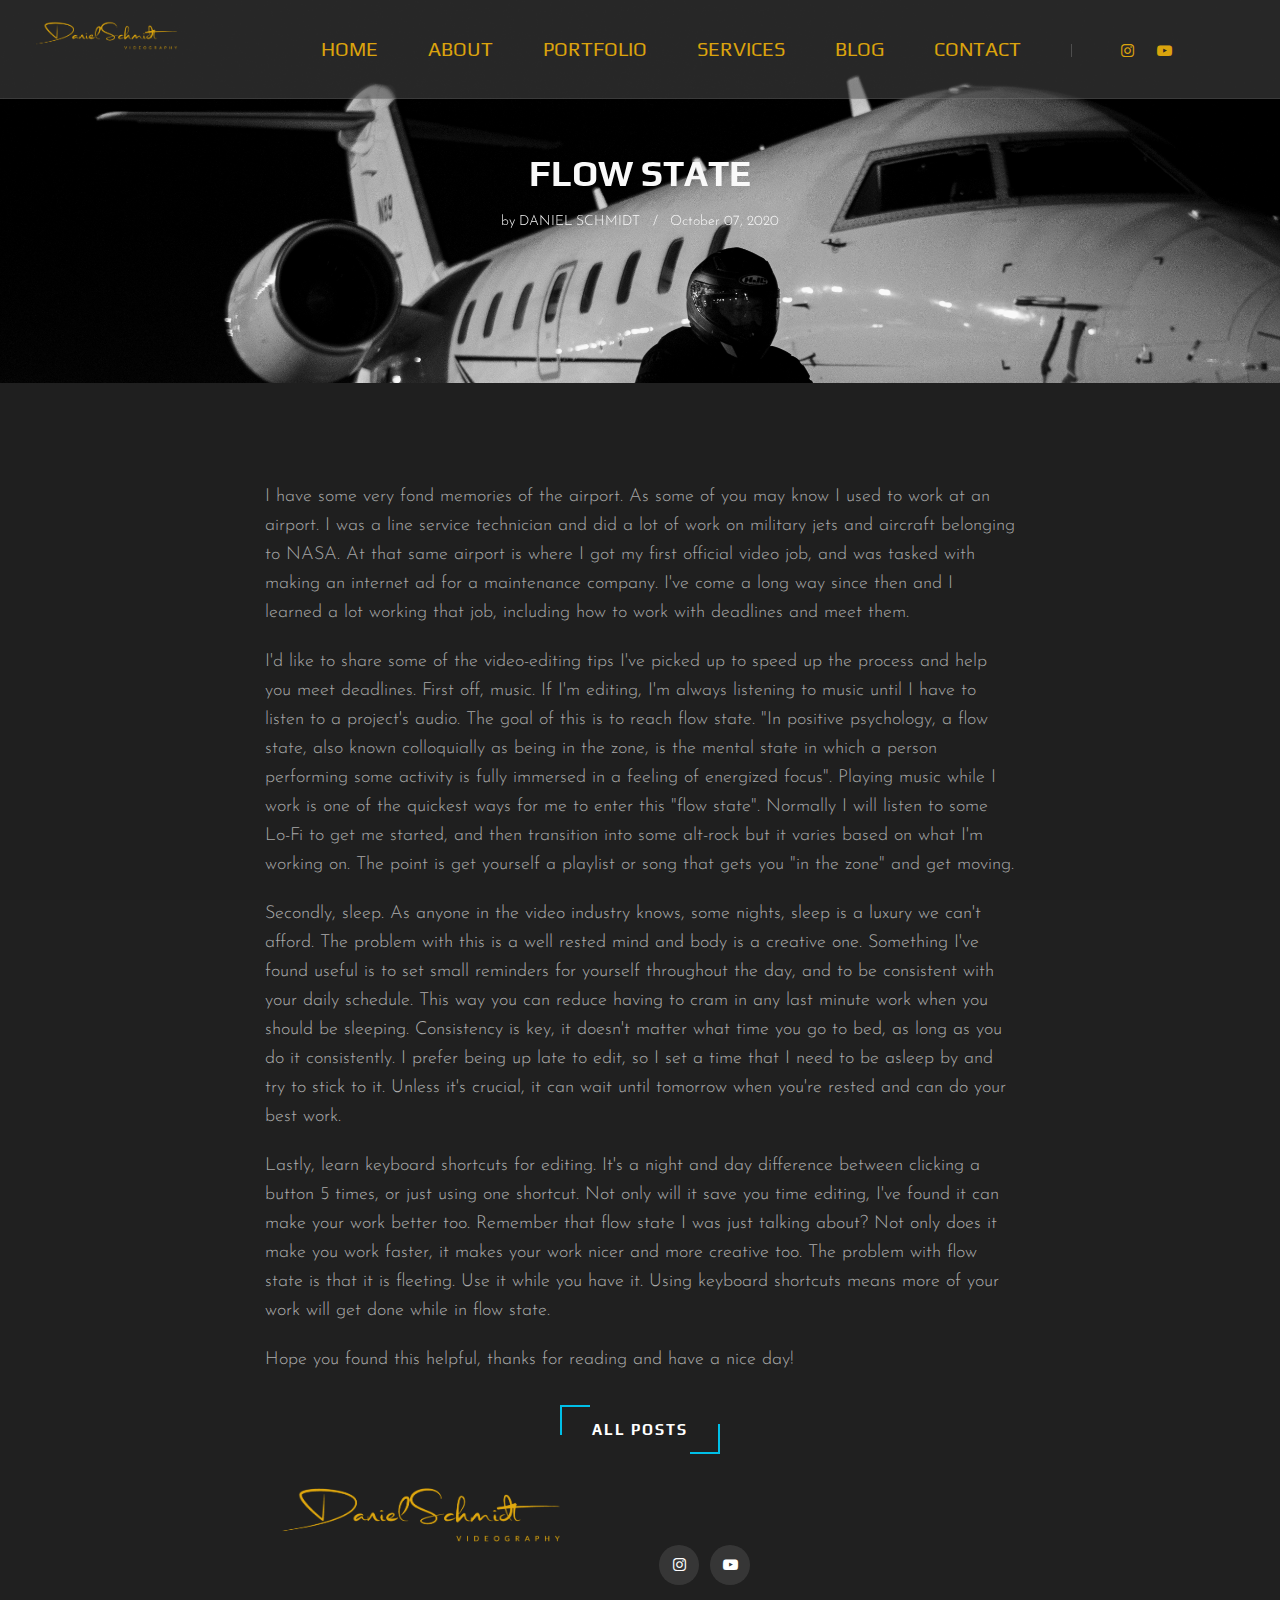
<file: flow.html>
<!DOCTYPE html>
<html lang="zxx">

<head>
  <!-- Global site tag (gtag.js) - Google Analytics -->
  <script async src="https://www.googletagmanager.com/gtag/js?id=G-5RWSC30GDW"></script>
  <script>
    window.dataLayer = window.dataLayer || [];
    function gtag() { dataLayer.push(arguments); }
    gtag('js', new Date());

    gtag('config', 'G-5RWSC30GDW');
  </script>
  
    <meta charset="UTF-8" />
    <meta name="description" content="Videography Work" />
    <meta name="keywords" content="Videograph, unica, creative, html" />
    <meta name="viewport" content="width=device-width, initial-scale=1.0" />
    <meta http-equiv="X-UA-Compatible" content="ie=edge" />
    <title>DanielS | Videography</title>

    <!-- Google Font -->
    <link href="https://fonts.googleapis.com/css2?family=Play:wght@400;700&display=swap" rel="stylesheet" />
    <link href="https://fonts.googleapis.com/css2?family=Josefin+Sans:wght@300;400;500;600;700&display=swap"
        rel="stylesheet" />

    <!-- Css Styles -->
    <link rel="stylesheet" href="css/bootstrap.min.css" type="text/css" />
    <link rel="stylesheet" href="css/font-awesome.min.css" type="text/css" />
    <link rel="stylesheet" href="css/elegant-icons.css" type="text/css" />
    <link rel="stylesheet" href="css/owl.carousel.min.css" type="text/css" />
    <link rel="stylesheet" href="css/magnific-popup.css" type="text/css" />
    <link rel="stylesheet" href="css/slicknav.min.css" type="text/css" />
    <link rel="stylesheet" href="css/style.css" type="text/css" />

    <link rel="icon" type="image/png" href="./img/fav.png" />
</head>

<body>
    <!-- Page Preloder -->
    <div id="preloder">
        <div class="loader"></div>
    </div>

    <!-- Header Section Begin -->
    <header class="header">
      <div class="container-fluid">
        <div class="row justify-content-around">
          <div class="col-lg-2">
            <div class="header__logo">
              <a href="./index.html"><img src="img/logo.png" alt="" /></a>
            </div>
          </div>
          <div class="col-lg-10">
            <div class="header__nav__option">
              <nav class="header__nav__menu mobile-menu">
                <ul>
                  <li><a href="./index.html">Home</a></li>
                  <li><a href="./about.html">About</a></li>
                  <li><a href="./portfolio.html">Portfolio</a></li>
                  <li><a href="./services.html">Services</a></li>
                  <li><a href="./blog.html">Blog</a></li>
                  <li><a href="./contact.html">Contact</a></li>
                </ul>
              </nav>
              <div class="header__nav__social">
                <a href="https://www.instagram.com/daniels_films/" target="_blank"><i class="fa fa-instagram"
                    target="_blank"></i></a>
                <a href="https://www.youtube.com/channel/UC1-v--ibZKV-K1YJkDRzpJA" target="_blank"><i
                    class="fa fa-youtube-play"></i></a>
              </div>
            </div>
          </div>
        </div>
        <div id="mobile-menu-wrap"></div>
      </div>
    </header>
    <!-- Header End -->

    <!-- Blog Details Hero Begin -->
    <section class="blog-hero spad set-bg" data-setbg="img/blog/blog-3.jpg">
        <div class="container">
            <div class="row d-flex justify-content-center">
                <div class="col-lg-8">
                    <div class="blog__hero__text">
                        <h2>Flow State</h2>
                        <ul>
                            <li>by <span>Daniel Schmidt</span></li>
                            <li>October 07, 2020</li>
                        </ul>
                    </div>
                </div>
            </div>
        </div>
    </section>
    <!-- Blog Details Hero End -->

    <!-- Blog Details Section Begin -->

    
    <div class="blog-details spad">
        <div class="container">

            <!-- Blog Picture Start-->
           
            <!-- <div class="col-lg-6 col-md-6 col-sm-6">
                <div class="portfolio__item">
                    <a href="./img/portfolio/outlaw.jpg" class="image-popup">
                        <div class="portfolio__item__video set-bg" style="background-position: center top"
                            data-setbg="img/portfolio/outlaw.jpg"></div>
                    </a>
                </div>
            </div>             -->

            <!-- Blog Picture End-->
            <div class="row d-flex justify-content-center">
                <div class="col-lg-8">
                    <div class="blog__details__content">
                        <div class="blog__details__text">
                            <p>
                                I have some very fond memories of the airport. As some of you may know I used to work at an airport. I 
                                was a line service technician and did a lot of work on military jets and aircraft belonging to NASA. At
                                that same airport is where I got my first official video job, and was tasked with making an internet
                                ad for a maintenance company. I've come a long way since then and I learned a lot working that job,
                                including how to work with deadlines and meet them.
                            </p>
                            <p>
                                I'd like to share some of
                                the video-editing tips I've picked up to speed up the process and help you meet deadlines. First off, music. If I'm
                                editing, I'm always listening to music until I have to listen to a project's audio. The goal of this is to reach
                                flow state. "In positive psychology, a flow state, also known colloquially as being in the zone, 
                                is the mental state in which a person performing some activity is fully immersed in a feeling of energized focus". 
                                Playing music while I work is one of the quickest ways for me to enter this "flow state". Normally I will listen to
                                some Lo-Fi to get me started, and then transition into some alt-rock but it varies based on what I'm working on.
                                The point is get yourself a playlist or song that gets you "in the zone" and get moving.
                            </p>
                            <p>
                                Secondly, sleep. As anyone in the video industry knows, some nights, sleep is a luxury we can't afford. The problem with this
                                is a well rested mind and body is a creative one. Something I've found useful is to set small reminders for yourself
                                throughout the day, and to be consistent with your daily schedule. This way you can reduce having to cram in any last minute work when you should be sleeping.
                                Consistency is key, it doesn't matter what time you go to bed, as long as you do it
                                consistently. I prefer being up late to edit, so I set a time that I need to be asleep by and try to stick to it. Unless it's crucial,
                                it can wait until tomorrow when you're rested and can do your best work.
                            </p>
                            <p>
                                Lastly, learn keyboard shortcuts for editing. It's a night and day difference between clicking a button 5 times, or just
                                using one shortcut. Not only will it save you time editing, I've found it can make your work better too. Remember that flow state
                                I was just talking about? Not only does it make you work faster, it makes your work nicer and more creative too. The
                                problem with flow state is that it is fleeting. Use it while you have it. Using keyboard shortcuts means more of your work
                                will get done while in flow state.
                            </p>
                            <p>
                                Hope you found this helpful, thanks for reading and have a nice day!

                            </p>
                        </div>

                        <div class="text-center">
                            <a href="blog.html" class="primary-btn">All Posts</a>
                        </div>

                        <!-- <div class="blog__details__quote">
                <p>
                  Create horizontal, square and vertical videos that are ready
                  to be exported to your Instagram video stories and posts.
                  Perfect for any social network!
                </p>
                <h6>Max Desmarais</h6>
                <i class="fa fa-quote-right"></i>
              </div> -->

                        <!-- Fuck this
              <div class="blog__details__option">
                <div class="row">
                  <div class="col-lg-6 col-md-6 col-sm-6">
                    <a href="#" class="blog__details__option__item">
                      <h5><i class="fa fa-angle-left"></i> Previous posts</h5>
                      <div class="blog__details__option__item__img">
                        <img src="img/blog/prev.jpg" alt="" />
                      </div>
                      <div class="blog__details__option__item__text">
                        <h6>
                          Looking for Music & Sounds for my new Android...
                        </h6>
                        <span>Nov 27, 2019</span>
                      </div>
                    </a>
                  </div>
                  <div class="col-lg-6 col-md-6 col-sm-6">
                    <a
                      href="#"
                      class="blog__details__option__item blog__details__option__item--right"
                    >
                    
                      <h5>Previous posts <i class="fa fa-angle-right"></i></h5>
                      <div class="blog__details__option__item__img">
                        <img src="img/blog/next.jpg" alt="" />
                      </div>
                      <div class="blog__details__option__item__text">
                        <h6>
                          Looking for Music & Sounds for my new Android...
                        </h6>
                        <span>Nov 27, 2019</span>
                      </div>
                    </a>
                  </div>
                </div>
              </div>
              
              <div class="blog__details__recent">
                <h4>Recent Posts</h4>
                <div class="row">
                  <div class="col-lg-4 col-md-6 col-sm-6">
                    <div class="blog__details__recent__item">
                      <img src="img/blog/ri-1.jpg" alt="" />
                      <h5>What are the steps of a body lift procedure?</h5>
                      <span>Dec 06, 2019</span>
                    </div>
                  </div>
                  <div class="col-lg-4 col-md-6 col-sm-6">
                    <div class="blog__details__recent__item">
                      <img src="img/blog/ri-2.jpg" alt="" />
                      <h5>What are the steps of a body lift procedure?</h5>
                      <span>Dec 06, 2019</span>
                    </div>
                  </div>
                  <div class="col-lg-4 col-md-6 col-sm-6">
                    <div class="blog__details__recent__item">
                      <img src="img/blog/ri-3.jpg" alt="" />
                      <h5>How to shop for a cosm surgery procedure</h5>
                      <span>Dec 06, 2019</span>
                    </div>
                  </div>
                </div>
              </div>
            </div>
          </div>
        </div>
      </div>
    </div>
    Fuck this -->
                        <!-- Blog Details Section End -->

                        <!-- Footer Section Begin -->
                        <footer class="footer">
                            <div class="container">
                                <div class="footer__top">
                                    <div class="row">
                                        <div class="col-lg-5 col-md-5">
                                            <a href="index.html"><img class="img-fluid" src="img/logo.png" alt="" /></a>
                                        </div>
                                        <div class="col-lg-8 col-md-8">
                                            <div class="footer__top__social">
                                                <a href="https://www.instagram.com/daniels_films/" target="_blank"><i
                                                        class="fa fa-instagram"></i></a>
                                                <a href="https://www.youtube.com/channel/UC1-v--ibZKV-K1YJkDRzpJA"
                                                    target="_blank"><i class="fa fa-youtube-play"></i></a>
                                            </div>
                                        </div>
                                    </div>
                                </div>
                                <div class="footer__copyright">
                                    <div class="row">
                                        <div class="col-lg-12 text-center"></div>
                                    </div>
                                </div>
                            </div>
                        </footer>
                        <!-- Footer Section End -->

                        <!-- Js Plugins -->
                        <script src="js/jquery-3.3.1.min.js"></script>
                        <script src="js/bootstrap.min.js"></script>
                        <script src="js/jquery.magnific-popup.min.js"></script>
                        <script src="js/mixitup.min.js"></script>
                        <script src="js/masonry.pkgd.min.js"></script>
                        <script src="js/jquery.slicknav.js"></script>
                        <script src="js/owl.carousel.min.js"></script>
                        <script src="js/main.js"></script>
</body>

</html>
</file>
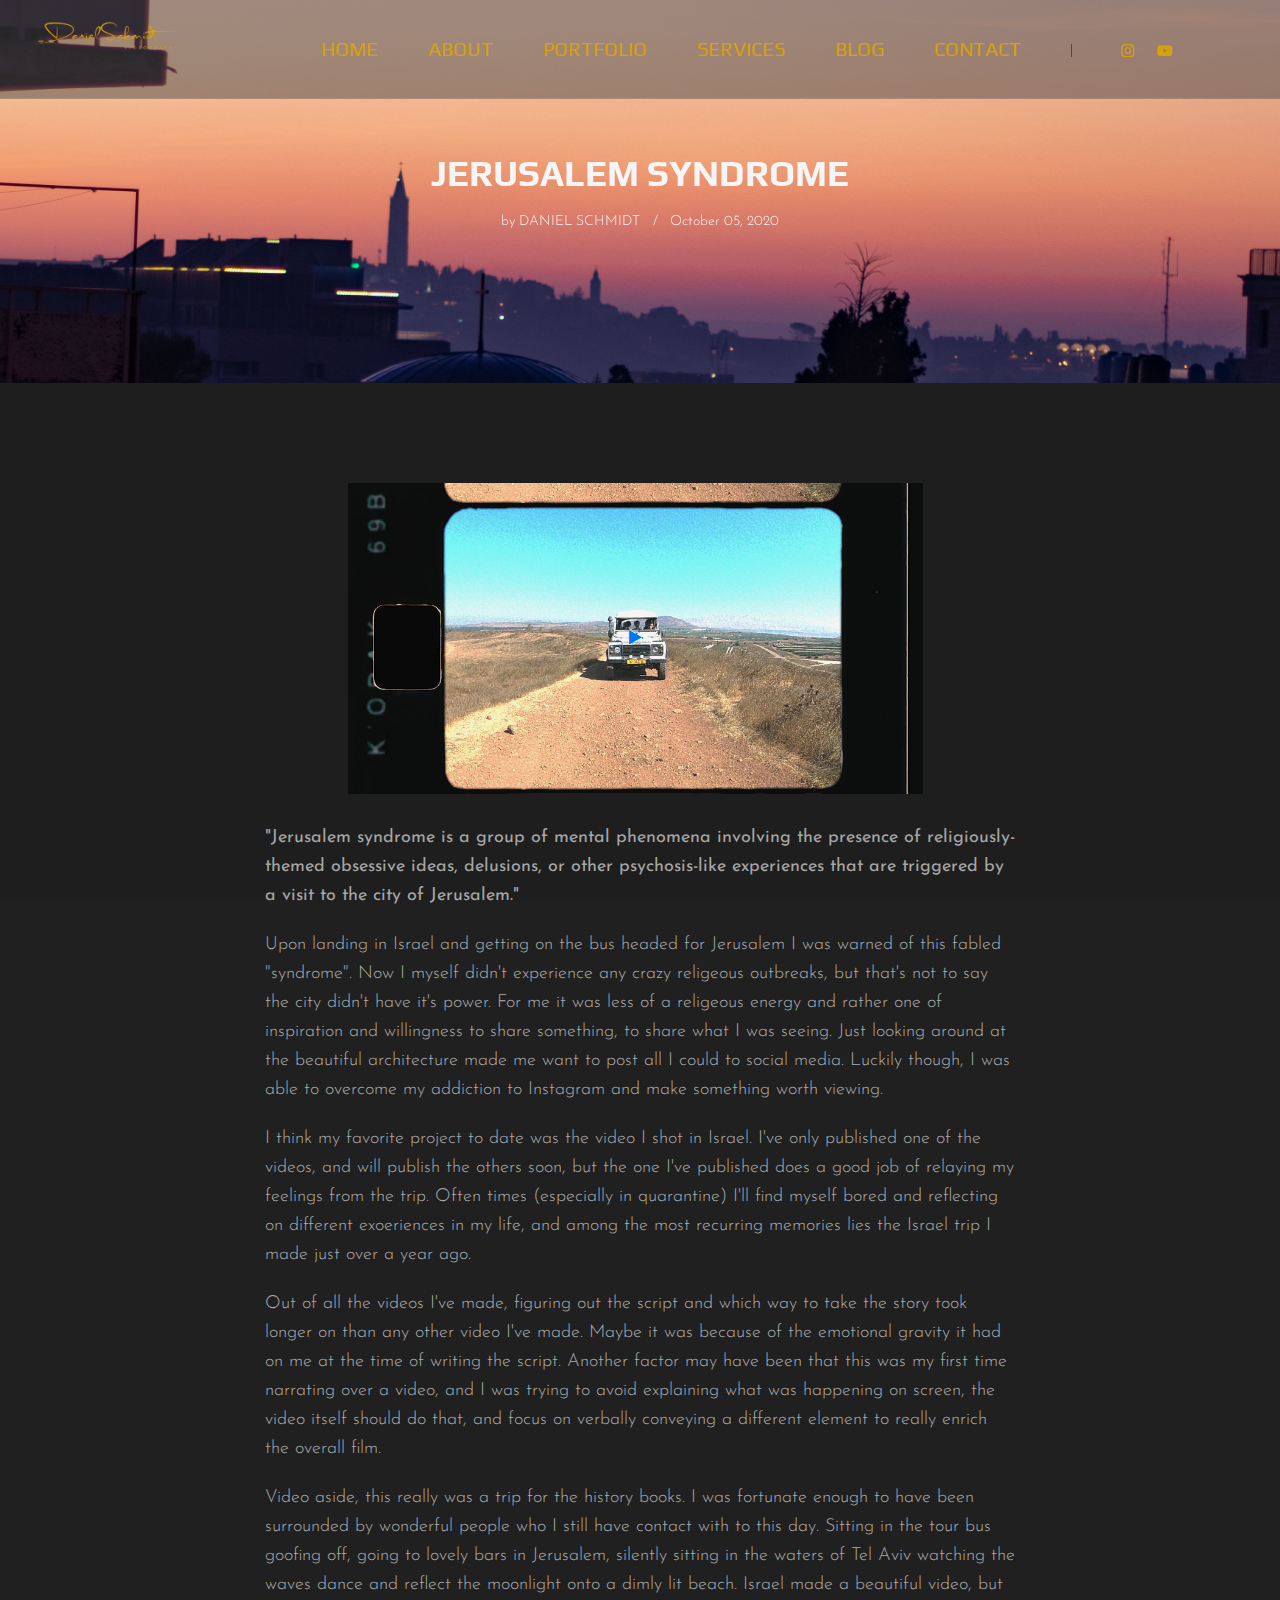
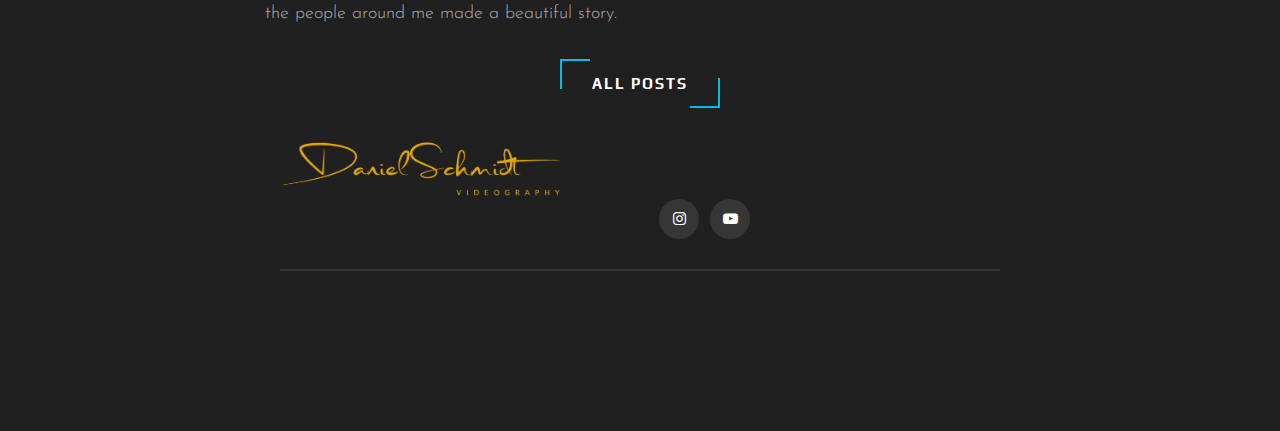
<file: israel.html>
<!DOCTYPE html>
<html lang="zxx">

<head>
  <!-- Global site tag (gtag.js) - Google Analytics -->
  <script async src="https://www.googletagmanager.com/gtag/js?id=G-5RWSC30GDW"></script>
  <script>
    window.dataLayer = window.dataLayer || [];
    function gtag() { dataLayer.push(arguments); }
    gtag('js', new Date());

    gtag('config', 'G-5RWSC30GDW');
  </script>
  
    <meta charset="UTF-8" />
    <meta name="description" content="Videography Work" />
    <meta name="keywords" content="Videograph, unica, creative, html" />
    <meta name="viewport" content="width=device-width, initial-scale=1.0" />
    <meta http-equiv="X-UA-Compatible" content="ie=edge" />
    <title>DanielS | Videography</title>

    <!-- Google Font -->
    <link href="https://fonts.googleapis.com/css2?family=Play:wght@400;700&display=swap" rel="stylesheet" />
    <link href="https://fonts.googleapis.com/css2?family=Josefin+Sans:wght@300;400;500;600;700&display=swap"
        rel="stylesheet" />

    <!-- Css Styles -->
    <link rel="stylesheet" href="css/bootstrap.min.css" type="text/css" />
    <link rel="stylesheet" href="css/font-awesome.min.css" type="text/css" />
    <link rel="stylesheet" href="css/elegant-icons.css" type="text/css" />
    <link rel="stylesheet" href="css/owl.carousel.min.css" type="text/css" />
    <link rel="stylesheet" href="css/magnific-popup.css" type="text/css" />
    <link rel="stylesheet" href="css/slicknav.min.css" type="text/css" />
    <link rel="stylesheet" href="css/style.css" type="text/css" />

    <link rel="icon" type="image/png" href="./img/fav.png" />
</head>

<body>
    <!-- Page Preloder -->
    <div id="preloder">
        <div class="loader"></div>
    </div>

    <!-- Header Section Begin -->
    <header class="header">
      <div class="container-fluid">
        <div class="row justify-content-around">
          <div class="col-lg-2">
            <div class="header__logo">
              <a href="./index.html"><img src="img/logo.png" alt="" /></a>
            </div>
          </div>
          <div class="col-lg-10">
            <div class="header__nav__option">
              <nav class="header__nav__menu mobile-menu">
                <ul>
                  <li><a href="./index.html">Home</a></li>
                  <li><a href="./about.html">About</a></li>
                  <li><a href="./portfolio.html">Portfolio</a></li>
                  <li><a href="./services.html">Services</a></li>
                  <li><a href="./blog.html">Blog</a></li>
                  <li><a href="./contact.html">Contact</a></li>
                </ul>
              </nav>
              <div class="header__nav__social">
                <a href="https://www.instagram.com/daniels_films/" target="_blank"><i class="fa fa-instagram"
                    target="_blank"></i></a>
                <a href="https://www.youtube.com/channel/UC1-v--ibZKV-K1YJkDRzpJA" target="_blank"><i
                    class="fa fa-youtube-play"></i></a>
              </div>
            </div>
          </div>
        </div>
        <div id="mobile-menu-wrap"></div>
      </div>
    </header>
    <!-- Header End -->

    <!-- Blog Details Hero Begin -->
    <section class="blog-hero spad set-bg" data-setbg="img/work/work-1-2.jpg">
        <div class="container">
            <div class="row d-flex justify-content-center">
                <div class="col-lg-8">
                    <div class="blog__hero__text">
                        <h2>Jerusalem Syndrome</h2>
                        <ul>
                            <li>by <span>Daniel Schmidt</span></li>
                            <li>October 05, 2020</li>
                        </ul>
                    </div>
                </div>
            </div>
        </div>
    </section>
    <!-- Blog Details Hero End -->

    <!-- Blog Details Section Begin -->
    <div class="blog-details spad">
        <div class="container">
            <!-- Blog Video Start-->
                        <div class="row justify-content-center">
                            <div class="vlog__item large__item set-bg" data-setbg="./img/work/work-1-1.jpg">
                                <a href="https://www.youtube.com/watch?v=_P1uHlwjZ6Y" class="play-btn video-popup"><i
                                        class="fa fa-play"></i></a>
                                <div class="work__item__hover">
                                    <h4>Reckoning</h4>
                                    <ul>
                                        <li>Passion</li>
                                        <li>Personal</li>
                                    </ul>
                                </div>
                            </div>
                        </div>
            <!-- Blog Video End-->
            <div class="row d-flex justify-content-center">
                <div class="col-lg-8">
                    <div class="blog__details__content">
                        <div class="blog__details__text">
                            <p>
                                <strong>"Jerusalem syndrome is a group of mental phenomena involving the presence of religiously-themed obsessive ideas,
                                    delusions, or other psychosis-like experiences that are triggered by a visit to the city of Jerusalem."</strong>
                            </p>
                            <p>
                                                                Upon landing in Israel and getting on the bus headed for Jerusalem I was warned of this fabled "syndrome".
                                Now I myself didn't experience any crazy religeous outbreaks, but that's not to say the city didn't have it's power.
                                For me it was less of a religeous energy and rather one of inspiration and willingness to share something, to share
                                what I was seeing. Just looking around at the beautiful architecture made me want to post all I could to social media.
                                Luckily though, I was able to overcome my addiction to Instagram and make something worth viewing.
                            </p>
                            <p>
                                I think my favorite project to date was the video I shot in Israel. I've only published one of the videos,
                                and will publish the others soon, but the one I've published does a good job of relaying my feelings from the trip.
                                Often times (especially in quarantine) I'll find myself bored and reflecting on different exoeriences in my life,
                                and among the most recurring memories lies the Israel trip I made just over a year ago.
                            </p>
                            <p>
                                Out of all the videos I've made, figuring out the script and which way to take the story took longer on than any
                                other video I've made. Maybe it was because of the emotional gravity it had on me at the time of writing the script.
                                Another factor may have been that this was my first time narrating over a video, and I was trying to avoid explaining
                                what was happening on screen, the video itself should do that, and focus on verbally conveying a different element to 
                                really enrich the overall film. 
                            </p>
                            <p>
                               Video aside, this really was a trip for the history books. I was fortunate enough to have been surrounded by wonderful people
                               who I still have contact with to this day. Sitting in the tour bus goofing off, going to lovely bars in Jerusalem, silently sitting
                               in the waters of Tel Aviv watching the waves dance and reflect the moonlight onto a dimly lit beach. Israel made a beautiful video,
                                but the people around me made a beautiful story.
                            </p>
                        </div>

                        <div class="text-center">
                            <a href="blog.html" class="primary-btn">All Posts</a>
                        </div>

                        <!-- <div class="blog__details__quote">
                <p>
                  Create horizontal, square and vertical videos that are ready
                  to be exported to your Instagram video stories and posts.
                  Perfect for any social network!
                </p>
                <h6>Max Desmarais</h6>
                <i class="fa fa-quote-right"></i>
              </div> -->

                        <!-- Fuck this
              <div class="blog__details__option">
                <div class="row">
                  <div class="col-lg-6 col-md-6 col-sm-6">
                    <a href="#" class="blog__details__option__item">
                      <h5><i class="fa fa-angle-left"></i> Previous posts</h5>
                      <div class="blog__details__option__item__img">
                        <img src="img/blog/prev.jpg" alt="" />
                      </div>
                      <div class="blog__details__option__item__text">
                        <h6>
                          Looking for Music & Sounds for my new Android...
                        </h6>
                        <span>Nov 27, 2019</span>
                      </div>
                    </a>
                  </div>
                  <div class="col-lg-6 col-md-6 col-sm-6">
                    <a
                      href="#"
                      class="blog__details__option__item blog__details__option__item--right"
                    >
                    
                      <h5>Previous posts <i class="fa fa-angle-right"></i></h5>
                      <div class="blog__details__option__item__img">
                        <img src="img/blog/next.jpg" alt="" />
                      </div>
                      <div class="blog__details__option__item__text">
                        <h6>
                          Looking for Music & Sounds for my new Android...
                        </h6>
                        <span>Nov 27, 2019</span>
                      </div>
                    </a>
                  </div>
                </div>
              </div>
              
              <div class="blog__details__recent">
                <h4>Recent Posts</h4>
                <div class="row">
                  <div class="col-lg-4 col-md-6 col-sm-6">
                    <div class="blog__details__recent__item">
                      <img src="img/blog/ri-1.jpg" alt="" />
                      <h5>What are the steps of a body lift procedure?</h5>
                      <span>Dec 06, 2019</span>
                    </div>
                  </div>
                  <div class="col-lg-4 col-md-6 col-sm-6">
                    <div class="blog__details__recent__item">
                      <img src="img/blog/ri-2.jpg" alt="" />
                      <h5>What are the steps of a body lift procedure?</h5>
                      <span>Dec 06, 2019</span>
                    </div>
                  </div>
                  <div class="col-lg-4 col-md-6 col-sm-6">
                    <div class="blog__details__recent__item">
                      <img src="img/blog/ri-3.jpg" alt="" />
                      <h5>How to shop for a cosm surgery procedure</h5>
                      <span>Dec 06, 2019</span>
                    </div>
                  </div>
                </div>
              </div>
            </div>
          </div>
        </div>
      </div>
    </div>
    Fuck this -->
                        <!-- Blog Details Section End -->

                        <!-- Footer Section Begin -->
                        <footer class="footer">
                            <div class="container">
                                <div class="footer__top">
                                    <div class="row">
                                        <div class="col-lg-5 col-md-5">
                                            <a href="index.html"><img class="img-fluid" src="img/logo.png" alt="" /></a>
                                        </div>
                                        <div class="col-lg-8 col-md-8">
                                            <div class="footer__top__social">
                                                <a href="https://www.instagram.com/daniels_films/" target="_blank"><i
                                                        class="fa fa-instagram"></i></a>
                                                <a href="https://www.youtube.com/channel/UC1-v--ibZKV-K1YJkDRzpJA"
                                                    target="_blank"><i class="fa fa-youtube-play"></i></a>
                                            </div>
                                        </div>
                                    </div>
                                </div>
                                <div class="footer__copyright">
                                    <div class="row">
                                        <div class="col-lg-12 text-center"></div>
                                    </div>
                                </div>
                            </div>
                        </footer>
                        <!-- Footer Section End -->

                        <!-- Js Plugins -->
                        <script src="js/jquery-3.3.1.min.js"></script>
                        <script src="js/bootstrap.min.js"></script>
                        <script src="js/jquery.magnific-popup.min.js"></script>
                        <script src="js/mixitup.min.js"></script>
                        <script src="js/masonry.pkgd.min.js"></script>
                        <script src="js/jquery.slicknav.js"></script>
                        <script src="js/owl.carousel.min.js"></script>
                        <script src="js/main.js"></script>
</body>

</html>
</file>
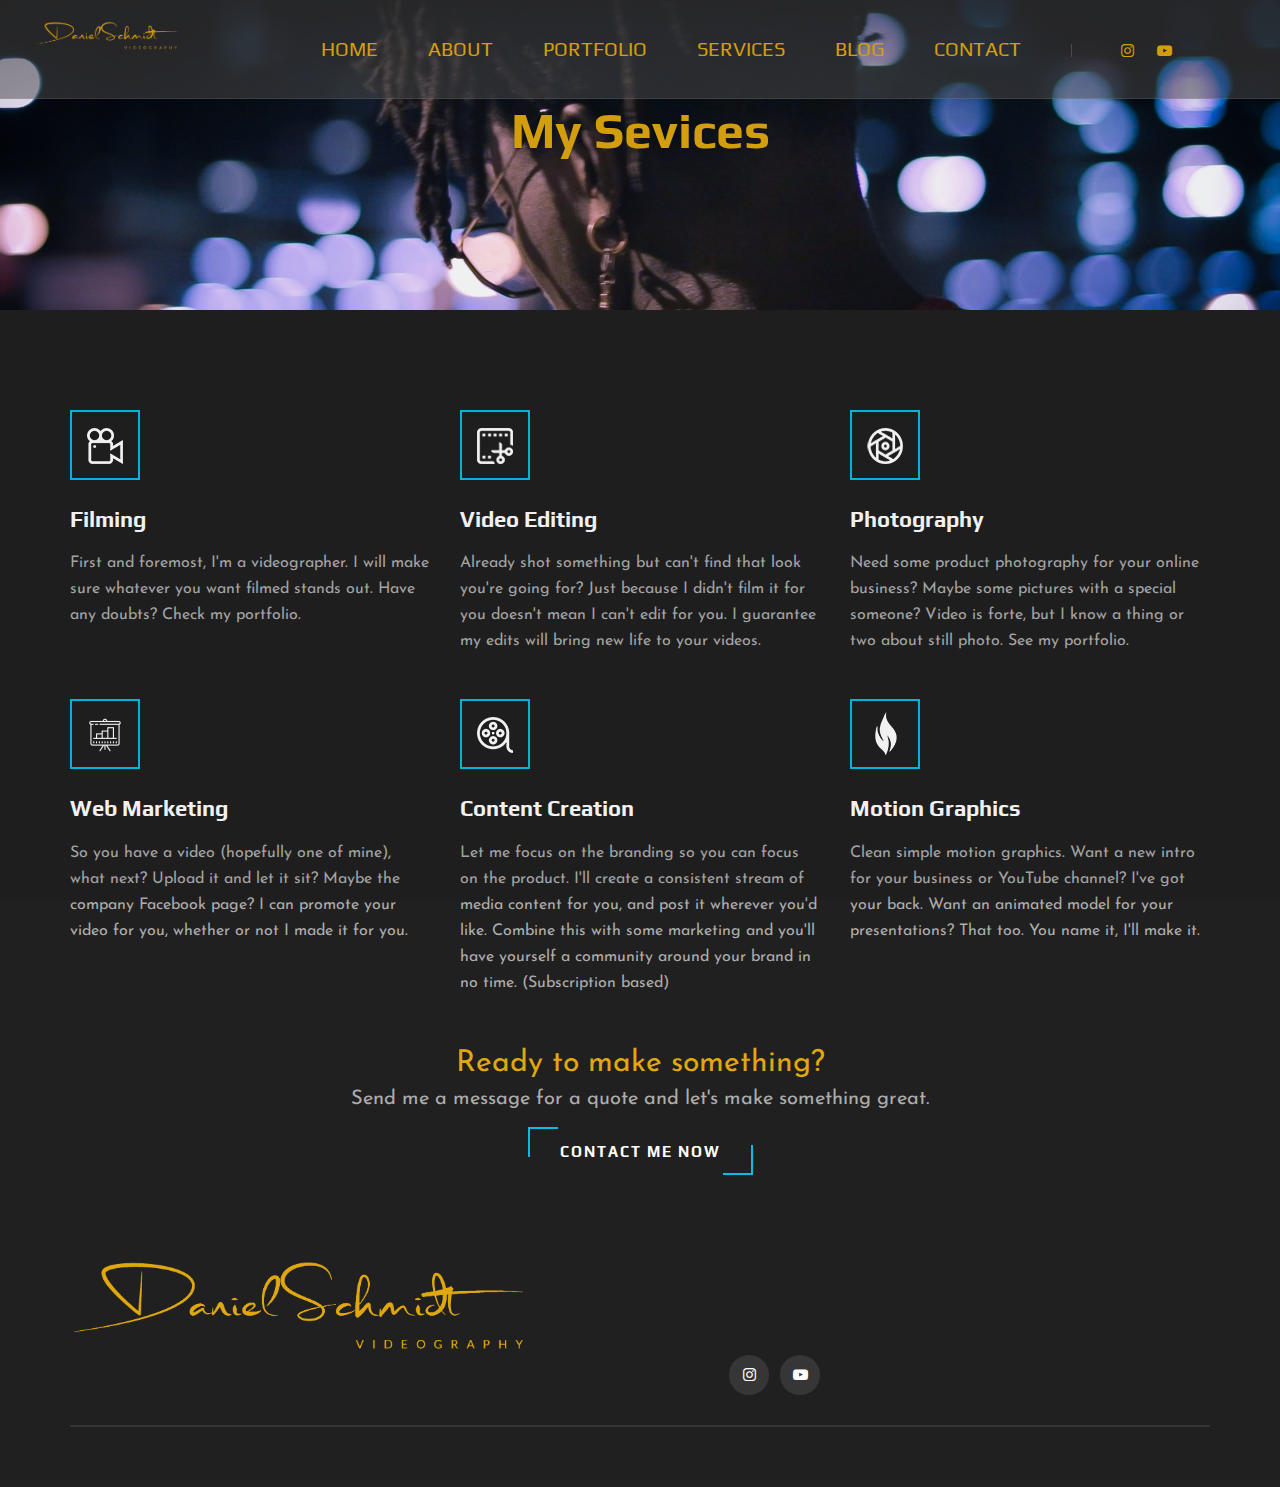
<file: services.html>
<!DOCTYPE html>
<html lang="zxx">
  <head>
    <!-- Global site tag (gtag.js) - Google Analytics -->
    <script async src="https://www.googletagmanager.com/gtag/js?id=G-5RWSC30GDW"></script>
    <script>
      window.dataLayer = window.dataLayer || [];
      function gtag() { dataLayer.push(arguments); }
      gtag('js', new Date());

      gtag('config', 'G-5RWSC30GDW');
    </script>
    
    <meta charset="UTF-8" />
    <meta name="description" content="Videography Work" />
    <meta name="keywords" content="Videograph, unica, creative, html" />
    <meta name="viewport" content="width=device-width, initial-scale=1.0" />
    <meta http-equiv="X-UA-Compatible" content="ie=edge" />
    <title>DanielS | Videography</title>

    <!-- Google Font -->
    <link
      href="https://fonts.googleapis.com/css2?family=Play:wght@400;700&display=swap"
      rel="stylesheet"
    />
    <link
      href="https://fonts.googleapis.com/css2?family=Josefin+Sans:wght@300;400;500;600;700&display=swap"
      rel="stylesheet"
    />

    <!-- Css Styles -->
    <link rel="stylesheet" href="css/bootstrap.min.css" type="text/css" />
    <link rel="stylesheet" href="css/font-awesome.min.css" type="text/css" />
    <link rel="stylesheet" href="css/elegant-icons.css" type="text/css" />
    <link rel="stylesheet" href="css/owl.carousel.min.css" type="text/css" />
    <link rel="stylesheet" href="css/magnific-popup.css" type="text/css" />
    <link rel="stylesheet" href="css/slicknav.min.css" type="text/css" />
    <link rel="stylesheet" href="css/style.css" type="text/css" />

    <link rel="icon" type="image/png" href="./img/fav.png" />
  </head>

  <body>
    <!-- Page Preloder -->
    <div id="preloder">
      <div class="loader"></div>
    </div>

    <!-- Header Section Begin -->
    <header class="header">
      <div class="container-fluid">
        <div class="row justify-content-around">
          <div class="col-lg-2">
            <div class="header__logo">
              <a href="./index.html"><img src="img/logo.png" alt="" /></a>
            </div>
          </div>
          <div class="col-lg-10">
            <div class="header__nav__option">
              <nav class="header__nav__menu mobile-menu">
                <ul>
                  <li><a href="./index.html">Home</a></li>
                  <li><a href="./about.html">About</a></li>
                  <li><a href="./portfolio.html">Portfolio</a></li>
                  <li><a href="./services.html">Services</a></li>
                  <li><a href="./blog.html">Blog</a></li>
                  <li><a href="./contact.html">Contact</a></li>
                </ul>
              </nav>
              <div class="header__nav__social">
                <a
                  href="https://www.instagram.com/daniels_films/"
                  target="_blank"
                  ><i class="fa fa-instagram" target="_blank"></i
                ></a>
                <a
                  href="https://www.youtube.com/channel/UC1-v--ibZKV-K1YJkDRzpJA"
                  target="_blank"
                  ><i class="fa fa-youtube-play"></i
                ></a>
              </div>
            </div>
          </div>
        </div>
        <div id="mobile-menu-wrap"></div>
      </div>
    </header>
    <!-- Header End -->

    <!-- Breadcrumb Begin -->
    <div
      class="breadcrumb-option spad set-bg"
      data-setbg="img/breadcrumb-bg-3.jpg"
    >
      <div class="container">
        <div class="row">
          <div class="col-lg-12 text-center">
            <div class="breadcrumb__text">
              <h2>My Sevices</h2>
              <div class="breadcrumb__links"></div>
            </div>
          </div>
        </div>
      </div>
    </div>
    <!-- Breadcrumb End -->

    <!-- Services Section Begin -->
    <section class="services-page spad">
      <div class="container">
        <div class="row">
          <div class="col-lg-4 col-md-6 col-sm-6">
            <div class="services__item">
              <div class="services__item__icon">
                <img src="img/icons/si-3.png" alt="" />
              </div>
              <h4>Filming</h4>
              <p>
                First and foremost, I'm a videographer. I will make sure
                whatever you want filmed stands out. Have any doubts? Check my
                portfolio.
              </p>
            </div>
          </div>
          <div class="col-lg-4 col-md-6 col-sm-6">
            <div class="services__item">
              <div class="services__item__icon">
                <img src="img/icons/si-2.png" alt="" />
              </div>
              <h4>Video Editing</h4>
              <p>
                Already shot something but can't find that look you're going
                for? Just because I didn't film it for you doesn't mean I can't
                edit for you. I guarantee my edits will bring new life to your
                videos.
              </p>
            </div>
          </div>
          <div class="col-lg-4 col-md-6 col-sm-6">
            <div class="services__item">
              <div class="services__item__icon">
                <img src="img/icons/si-1.png" alt="" />
              </div>
              <h4>Photography</h4>
              <p>
                Need some product photography for your online business? Maybe
                some pictures with a special someone? Video is forte, but I know
                a thing or two about still photo. See my portfolio.
              </p>
            </div>
          </div>
          <div class="col-lg-4 col-md-6 col-sm-6">
            <div class="services__item">
              <div class="services__item__icon">
                <img src="img/icons/si-5.png" alt="" />
              </div>
              <h4>Web Marketing</h4>
              <p>
                So you have a video (hopefully one of mine), what next? Upload
                it and let it sit? Maybe the company Facebook page? I can
                promote your video for you, whether or not I made it for you.
              </p>
            </div>
          </div>
          <div class="col-lg-4 col-md-6 col-sm-6">
            <div class="services__item">
              <div class="services__item__icon">
                <img src="img/icons/si-4.png" alt="" />
              </div>
              <h4>Content Creation</h4>
              <p>
                Let me focus on the branding so you can focus on the product.
                I'll create a consistent stream of media content for you, and
                post it wherever you'd like. Combine this with some marketing
                and you'll have yourself a community around your brand in no
                time. (Subscription based)
              </p>
            </div>
          </div>
          <div class="col-lg-4 col-md-6 col-sm-6">
            <div class="services__item">
              <div class="services__item__icon">
                <img src="img/icons/si-6.png" alt="" />
              </div>
              <h4>Motion Graphics</h4>
              <p>
                Clean simple motion graphics. Want a new intro for your business
                or YouTube channel? I've got your back. Want an animated model
                for your presentations? That too. You name it, I'll make it.
              </p>
            </div>
          </div>
        </div>
        <div class="text-center">
          <h style="color: #e0a80e; font-size: 30px"
            >Ready to make something?</h
          >
          <p style="font-size: 20px">
            Send me a message for a quote and let's make something great.
          </p>
        </div>
        <div class="text-center">
          <a href="contact.html" class="primary-btn">Contact Me Now</a>
        </div>
      </div>
    </section>
    <!-- Services Section End -->

    <!-- Call To Action Section Begin
    <section class="callto sp__callto">
        <div class="container">
            <div class="callto__services spad set-bg" data-setbg="img/calltos-bg.jpg">
                <div class="row d-flex justify-content-center">
                    <div class="col-lg-10 text-center">
                        <div class="callto__text">
                            <h2>CREATE AWESOME VIDEOS WITH WIDEO’S POWERFUL FEATURES</h2>
                            <p>Wideo combines all the features you need to easily create professional videos and
                                presentations</p>
                            <a href="#">Start your stories</a>
                        </div>
                    </div>
                </div>
            </div>
        </div>
    </section>
    Call To Action Section End -->

    <!-- Logo Begin
    <div class="logo spad">
        <div class="container">
            <div class="logo__carousel owl-carousel">
                <a href="#" class="logo__item"><img src="img/logo/logo-1.png" alt=""></a>
                <a href="#" class="logo__item"><img src="img/logo/logo-2.png" alt=""></a>
                <a href="#" class="logo__item"><img src="img/logo/logo-3.png" alt=""></a>
                <a href="#" class="logo__item"><img src="img/logo/logo-4.png" alt=""></a>
                <a href="#" class="logo__item"><img src="img/logo/logo-5.png" alt=""></a>
                <a href="#" class="logo__item"><img src="img/logo/logo-6.png" alt=""></a>
            </div>
        </div>
    </div>
    Logo End -->

    <!-- Footer Section Begin -->
    <footer class="footer">
      <div class="container">
        <div class="footer__top">
          <div class="row">
            <div class="col-lg-5 col-md-5">
              <a href="index.html"
                ><img class="img-fluid" src="img/logo.png" alt=""
              /></a>
            </div>
            <div class="col-lg-8 col-md-8">
              <div class="footer__top__social">
                <a
                  href="https://www.instagram.com/daniels_films/"
                  target="_blank"
                  ><i class="fa fa-instagram"></i
                ></a>
                <a
                  href="https://www.youtube.com/channel/UC1-v--ibZKV-K1YJkDRzpJA"
                  target="_blank"
                  ><i class="fa fa-youtube-play"></i
                ></a>
              </div>
            </div>
          </div>
        </div>
        <div class="footer__copyright">
          <div class="row">
            <div class="col-lg-12 text-center"></div>
          </div>
        </div>
      </div>
    </footer>
    <!-- Footer Section End -->

    <!-- Js Plugins -->
    <script src="js/jquery-3.3.1.min.js"></script>
    <script src="js/bootstrap.min.js"></script>
    <script src="js/jquery.magnific-popup.min.js"></script>
    <script src="js/mixitup.min.js"></script>
    <script src="js/masonry.pkgd.min.js"></script>
    <script src="js/jquery.slicknav.js"></script>
    <script src="js/owl.carousel.min.js"></script>
    <script src="js/main.js"></script>
  </body>
</html>
</file>
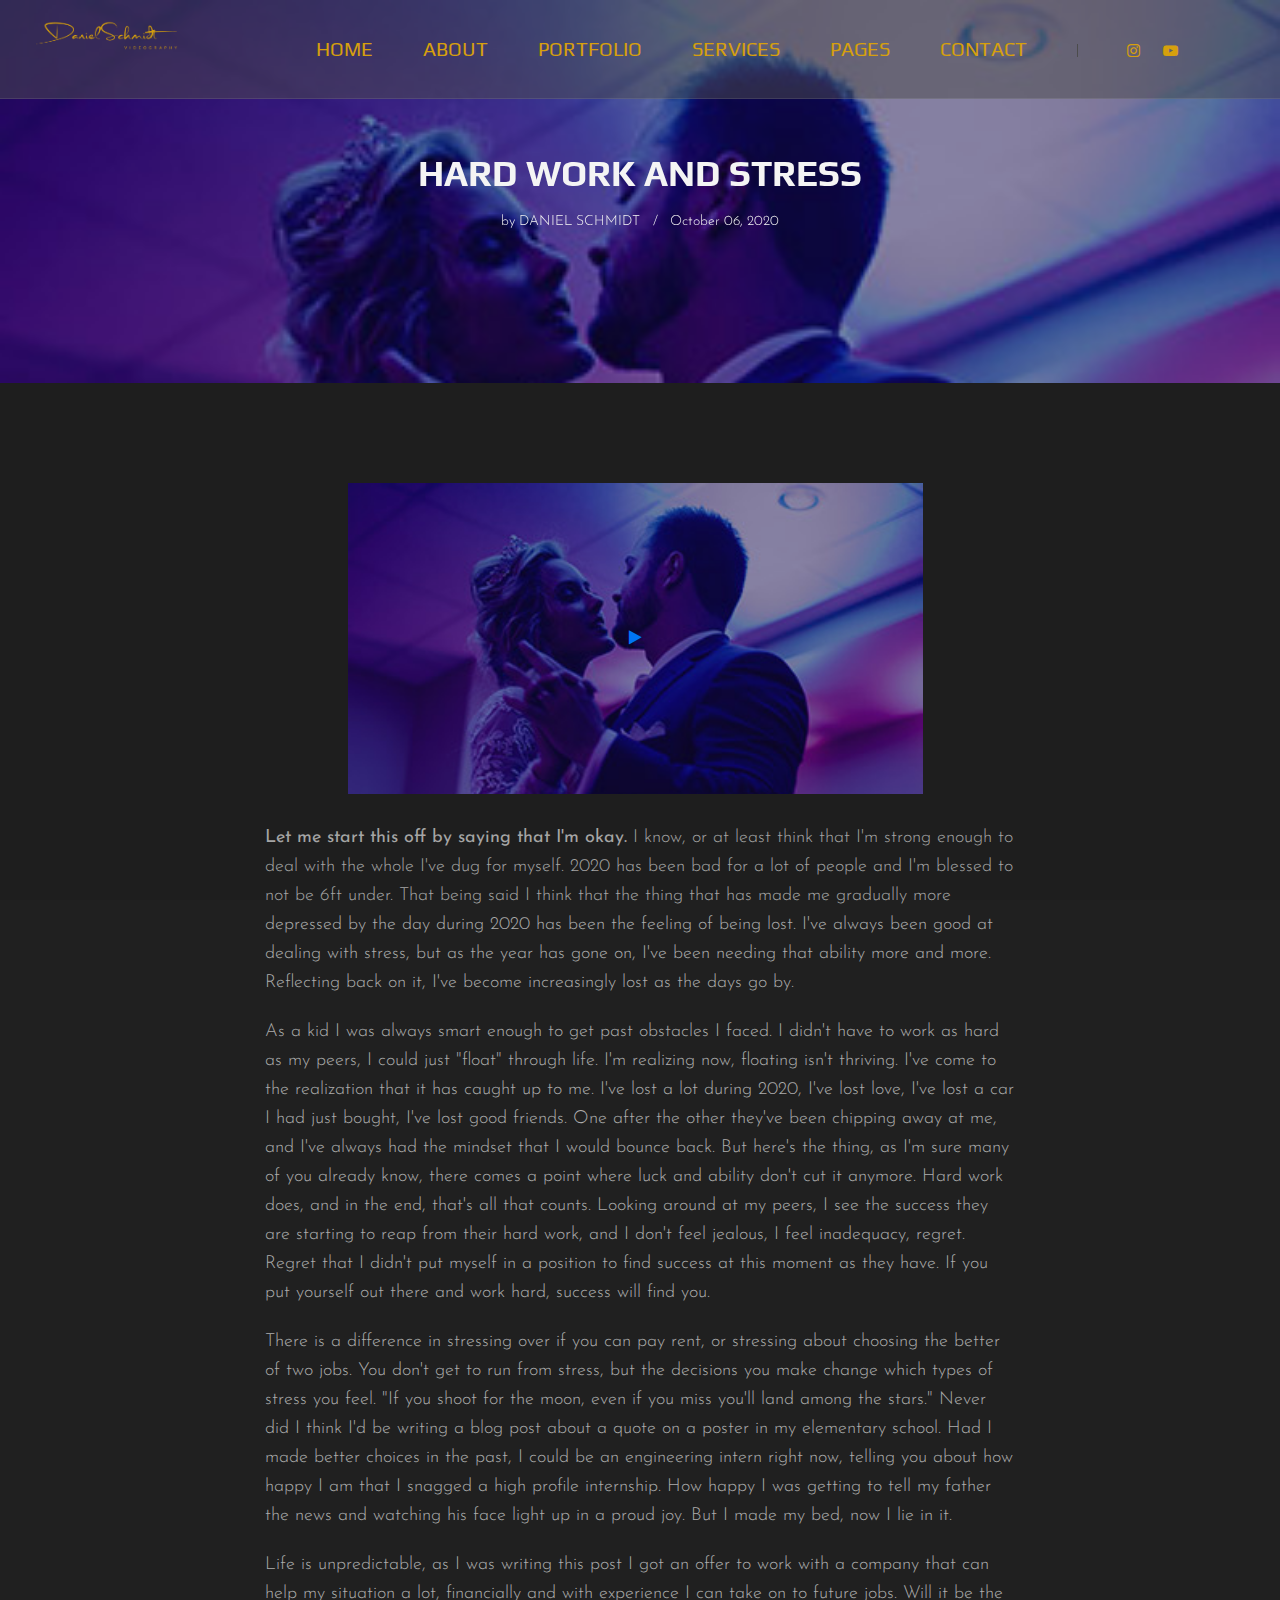
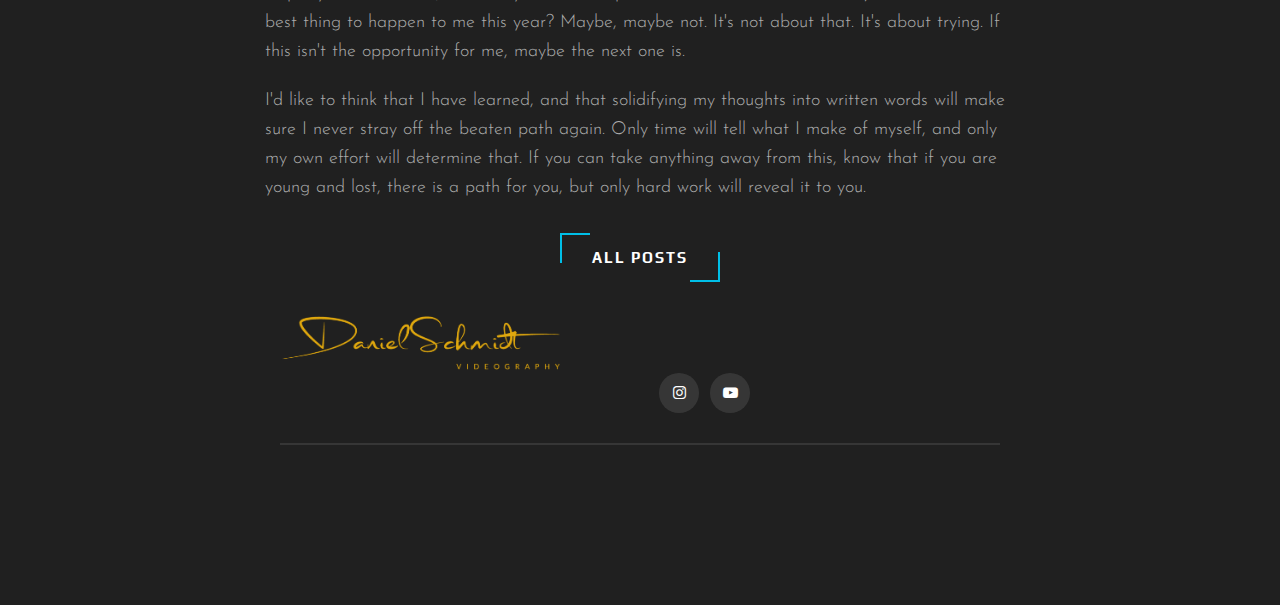
<file: stress.html>
<!DOCTYPE html>
<html lang="zxx">

<head>
    <meta charset="UTF-8" />
    <meta name="description" content="Videography Work" />
    <meta name="keywords" content="Videograph, unica, creative, html" />
    <meta name="viewport" content="width=device-width, initial-scale=1.0" />
    <meta http-equiv="X-UA-Compatible" content="ie=edge" />
    <title>DanielS | Videography</title>

    <!-- Google Font -->
    <link href="https://fonts.googleapis.com/css2?family=Play:wght@400;700&display=swap" rel="stylesheet" />
    <link href="https://fonts.googleapis.com/css2?family=Josefin+Sans:wght@300;400;500;600;700&display=swap"
        rel="stylesheet" />

    <!-- Css Styles -->
    <link rel="stylesheet" href="css/bootstrap.min.css" type="text/css" />
    <link rel="stylesheet" href="css/font-awesome.min.css" type="text/css" />
    <link rel="stylesheet" href="css/elegant-icons.css" type="text/css" />
    <link rel="stylesheet" href="css/owl.carousel.min.css" type="text/css" />
    <link rel="stylesheet" href="css/magnific-popup.css" type="text/css" />
    <link rel="stylesheet" href="css/slicknav.min.css" type="text/css" />
    <link rel="stylesheet" href="css/style.css" type="text/css" />

    <link rel="icon" type="image/png" href="./img/fav.png" />
</head>

<body>
    <!-- Page Preloder -->
    <div id="preloder">
        <div class="loader"></div>
    </div>

    <!-- Header Section Begin -->
    <header class="header">
        <div class="container-fluid">
            <div class="row justify-content-around">
                <div class="col-lg-2">
                    <div class="header__logo">
                        <a href="./index.html"><img src="img/logo.png" alt="" /></a>
                    </div>
                </div>
                <div class="col-lg-10">
                    <div class="header__nav__option">
                        <nav class="header__nav__menu mobile-menu">
                            <ul>
                                <li><a href="./index.html">Home</a></li>
                                <li><a href="./about.html">About</a></li>
                                <li><a href="./portfolio.html">Portfolio</a></li>
                                <li><a href="./services.html">Services</a></li>
                                <li>
                                    <a href="#">Pages</a>
                                    <ul class="dropdown">
                                        <li><a href="./about.html">About</a></li>
                                        <li><a href="./portfolio.html">Portfolio</a></li>
                                        <li><a href="./blog.html">Blog</a></li>
                                        <li><a href="./services.html">Services</a></li>
                                    </ul>
                                </li>
                                <li><a href="./contact.html">Contact</a></li>
                            </ul>
                        </nav>
                        <div class="header__nav__social">
                            <a href="https://www.instagram.com/daniels_films/" target="_blank"><i
                                    class="fa fa-instagram" target="_blank"></i></a>
                            <a href="https://www.youtube.com/channel/UC1-v--ibZKV-K1YJkDRzpJA" target="_blank"><i
                                    class="fa fa-youtube-play"></i></a>
                        </div>
                    </div>
                </div>
            </div>
            <div id="mobile-menu-wrap"></div>
        </div>
    </header>
    <!-- Header End -->

    <!-- Blog Details Hero Begin -->
    <section class="blog-hero spad set-bg" data-setbg="img/blog/blog-1.jpg">
        <div class="container">
            <div class="row d-flex justify-content-center">
                <div class="col-lg-8">
                    <div class="blog__hero__text">
                        <h2>Hard Work and Stress</h2>
                        <ul>
                            <li>by <span>Daniel Schmidt</span></li>
                            <li>October 06, 2020</li>
                        </ul>
                    </div>
                </div>
            </div>
        </div>
    </section>
    <!-- Blog Details Hero End -->

    <!-- Blog Details Section Begin -->
    <div class="blog-details spad">
        <div class="container">
            <!-- Blog Video Start-->
            <div class="row justify-content-center">
                <div class="vlog__item large__item set-bg" data-setbg="./img/blog/blog-1.jpg">
                    <a href="https://www.youtube.com/watch?v=qdmvD65n6cM" class="play-btn video-popup"><i
                            class="fa fa-play"></i></a>
                    <div class="work__item__hover">
                        <h4>Stress</h4>
                        <ul>
                            <li>Passion</li>
                            <li>Personal</li>
                        </ul>
                    </div>
                </div>
            </div>
            <!-- Blog Video End-->
            <div class="row d-flex justify-content-center">
                <div class="col-lg-8">
                    <div class="blog__details__content">
                        <div class="blog__details__text">
                            <p>
                                <strong>Let me start this off by saying that I'm okay.</strong> I know, or at least think that I'm strong enough to deal with the whole
                                I've dug for myself. 2020 has been bad for a lot of people and I'm blessed to not be 6ft under. That being said I think
                                that the thing that has made me gradually more depressed by the day during 2020 has been the feeling of being lost. I've
                                always been good at dealing with stress, but as the year has gone on, I've been needing that ability more and more. Reflecting back on
                                it, I've become increasingly lost as the days go by.
                            </p>
                            <p>
                                As a kid I was always smart enough to get past obstacles I faced. I didn't have to work as hard as my peers, I
                                could just "float" through life. I'm realizing now, floating isn't thriving. I've come to the realization that it has
                                caught up to me. I've lost a lot during 2020, I've lost love, I've lost a car I had just bought, I've lost good friends.
                                One after the other they've been chipping away at me, and I've always had the mindset that I would bounce back. But
                                here's the thing, as I'm sure many of you already know, there comes a point where luck and ability don't cut it anymore.
                                Hard work does, and in the end, that's all that counts. Looking around at my peers, I see the success they are starting
                                to reap from their hard work, and I don't feel jealous, I feel inadequacy, regret. Regret that I didn't put myself in a
                                position to find success at this moment as they have. If you put yourself out there and work hard, success will find you.
                            </p>
                            <p>
                                There is a difference in stressing over if you can pay rent, or stressing about choosing the better of two jobs. You
                                don't get to run from stress, but the decisions you make change which types of stress you feel. "If you shoot for the
                                moon, even if you miss you'll land among the stars." Never did I think I'd be writing a blog post about a quote on a
                                poster in my elementary school.
                                Had I made better choices in the past, I could be an engineering intern right now, telling you about how happy I am that
                                I snagged a high profile internship. How happy I was getting to tell my father the news and watching his face light up
                                in a proud joy. But I made my bed, now I lie in it.

                            </p>
                            <p>
                                Life is unpredictable, as I was writing this post I got an offer to work with a company that can help my situation a
                                lot, financially and with experience I can take on to future jobs. Will it be the best thing to happen to me this year?
                                Maybe, maybe not. It's not about that. It's about trying. If this isn't the opportunity for me, maybe the next one is.
                            </p>
                            <p>
                                I'd like to think that I have learned, and that solidifying my thoughts into written words will make sure I never stray
                                off the beaten path again. Only time will tell what I make of myself, and only my own effort will determine that.
                                
                                If you can take anything away from this, know that if you are young and lost, there is a path for you, but only hard
                                work will reveal it to you.

                            </p>
                        </div>

                        <div class="text-center">
                            <a href="blog.html" class="primary-btn">All Posts</a>
                        </div>

                        <!-- <div class="blog__details__quote">
                <p>
                  Create horizontal, square and vertical videos that are ready
                  to be exported to your Instagram video stories and posts.
                  Perfect for any social network!
                </p>
                <h6>Max Desmarais</h6>
                <i class="fa fa-quote-right"></i>
              </div> -->

                        <!-- Fuck this
              <div class="blog__details__option">
                <div class="row">
                  <div class="col-lg-6 col-md-6 col-sm-6">
                    <a href="#" class="blog__details__option__item">
                      <h5><i class="fa fa-angle-left"></i> Previous posts</h5>
                      <div class="blog__details__option__item__img">
                        <img src="img/blog/prev.jpg" alt="" />
                      </div>
                      <div class="blog__details__option__item__text">
                        <h6>
                          Looking for Music & Sounds for my new Android...
                        </h6>
                        <span>Nov 27, 2019</span>
                      </div>
                    </a>
                  </div>
                  <div class="col-lg-6 col-md-6 col-sm-6">
                    <a
                      href="#"
                      class="blog__details__option__item blog__details__option__item--right"
                    >
                    
                      <h5>Previous posts <i class="fa fa-angle-right"></i></h5>
                      <div class="blog__details__option__item__img">
                        <img src="img/blog/next.jpg" alt="" />
                      </div>
                      <div class="blog__details__option__item__text">
                        <h6>
                          Looking for Music & Sounds for my new Android...
                        </h6>
                        <span>Nov 27, 2019</span>
                      </div>
                    </a>
                  </div>
                </div>
              </div>
              
              <div class="blog__details__recent">
                <h4>Recent Posts</h4>
                <div class="row">
                  <div class="col-lg-4 col-md-6 col-sm-6">
                    <div class="blog__details__recent__item">
                      <img src="img/blog/ri-1.jpg" alt="" />
                      <h5>What are the steps of a body lift procedure?</h5>
                      <span>Dec 06, 2019</span>
                    </div>
                  </div>
                  <div class="col-lg-4 col-md-6 col-sm-6">
                    <div class="blog__details__recent__item">
                      <img src="img/blog/ri-2.jpg" alt="" />
                      <h5>What are the steps of a body lift procedure?</h5>
                      <span>Dec 06, 2019</span>
                    </div>
                  </div>
                  <div class="col-lg-4 col-md-6 col-sm-6">
                    <div class="blog__details__recent__item">
                      <img src="img/blog/ri-3.jpg" alt="" />
                      <h5>How to shop for a cosm surgery procedure</h5>
                      <span>Dec 06, 2019</span>
                    </div>
                  </div>
                </div>
              </div>
            </div>
          </div>
        </div>
      </div>
    </div>
    Fuck this -->
                        <!-- Blog Details Section End -->

                        <!-- Footer Section Begin -->
                        <footer class="footer">
                            <div class="container">
                                <div class="footer__top">
                                    <div class="row">
                                        <div class="col-lg-5 col-md-5">
                                            <a href="index.html"><img class="img-fluid" src="img/logo.png" alt="" /></a>
                                        </div>
                                        <div class="col-lg-8 col-md-8">
                                            <div class="footer__top__social">
                                                <a href="https://www.instagram.com/daniels_films/" target="_blank"><i
                                                        class="fa fa-instagram"></i></a>
                                                <a href="https://www.youtube.com/channel/UC1-v--ibZKV-K1YJkDRzpJA"
                                                    target="_blank"><i class="fa fa-youtube-play"></i></a>
                                            </div>
                                        </div>
                                    </div>
                                </div>
                                <div class="footer__copyright">
                                    <div class="row">
                                        <div class="col-lg-12 text-center"></div>
                                    </div>
                                </div>
                            </div>
                        </footer>
                        <!-- Footer Section End -->

                        <!-- Js Plugins -->
                        <script src="js/jquery-3.3.1.min.js"></script>
                        <script src="js/bootstrap.min.js"></script>
                        <script src="js/jquery.magnific-popup.min.js"></script>
                        <script src="js/mixitup.min.js"></script>
                        <script src="js/masonry.pkgd.min.js"></script>
                        <script src="js/jquery.slicknav.js"></script>
                        <script src="js/owl.carousel.min.js"></script>
                        <script src="js/main.js"></script>
</body>

</html>
</file>
<file: css/elegant-icons.css>
@font-face {
	font-family: 'ElegantIcons';
	src:url('../fonts/ElegantIcons.eot');
	src:url('../fonts/ElegantIcons.eot?#iefix') format('embedded-opentype'),
		url('../fonts/ElegantIcons.woff') format('woff'),
		url('../fonts/ElegantIcons.ttf') format('truetype'),
		url('../fonts/ElegantIcons.svg#ElegantIcons') format('svg');
	font-weight: normal;
	font-style: normal;
}

/* Use the following CSS code if you want to use data attributes for inserting your icons */
[data-icon]:before {
	font-family: 'ElegantIcons';
	content: attr(data-icon);
	speak: none;
	font-weight: normal;
	font-variant: normal;
	text-transform: none;
	line-height: 1;
	-webkit-font-smoothing: antialiased;
	-moz-osx-font-smoothing: grayscale;
}

/* Use the following CSS code if you want to have a class per icon */
/*
Instead of a list of all class selectors,
you can use the generic selector below, but it's slower:
[class*="your-class-prefix"] {
*/
.arrow_up, .arrow_down, .arrow_left, .arrow_right, .arrow_left-up, .arrow_right-up, .arrow_right-down, .arrow_left-down, .arrow-up-down, .arrow_up-down_alt, .arrow_left-right_alt, .arrow_left-right, .arrow_expand_alt2, .arrow_expand_alt, .arrow_condense, .arrow_expand, .arrow_move, .arrow_carrot-up, .arrow_carrot-down, .arrow_carrot-left, .arrow_carrot-right, .arrow_carrot-2up, .arrow_carrot-2down, .arrow_carrot-2left, .arrow_carrot-2right, .arrow_carrot-up_alt2, .arrow_carrot-down_alt2, .arrow_carrot-left_alt2, .arrow_carrot-right_alt2, .arrow_carrot-2up_alt2, .arrow_carrot-2down_alt2, .arrow_carrot-2left_alt2, .arrow_carrot-2right_alt2, .arrow_triangle-up, .arrow_triangle-down, .arrow_triangle-left, .arrow_triangle-right, .arrow_triangle-up_alt2, .arrow_triangle-down_alt2, .arrow_triangle-left_alt2, .arrow_triangle-right_alt2, .arrow_back, .icon_minus-06, .icon_plus, .icon_close, .icon_check, .icon_minus_alt2, .icon_plus_alt2, .icon_close_alt2, .icon_check_alt2, .icon_zoom-out_alt, .icon_zoom-in_alt, .icon_search, .icon_box-empty, .icon_box-selected, .icon_minus-box, .icon_plus-box, .icon_box-checked, .icon_circle-empty, .icon_circle-slelected, .icon_stop_alt2, .icon_stop, .icon_pause_alt2, .icon_pause, .icon_menu, .icon_menu-square_alt2, .icon_menu-circle_alt2, .icon_ul, .icon_ol, .icon_adjust-horiz, .icon_adjust-vert, .icon_document_alt, .icon_documents_alt, .icon_pencil, .icon_pencil-edit_alt, .icon_pencil-edit, .icon_folder-alt, .icon_folder-open_alt, .icon_folder-add_alt, .icon_info_alt, .icon_error-oct_alt, .icon_error-circle_alt, .icon_error-triangle_alt, .icon_question_alt2, .icon_question, .icon_comment_alt, .icon_chat_alt, .icon_vol-mute_alt, .icon_volume-low_alt, .icon_volume-high_alt, .icon_quotations, .icon_quotations_alt2, .icon_clock_alt, .icon_lock_alt, .icon_lock-open_alt, .icon_key_alt, .icon_cloud_alt, .icon_cloud-upload_alt, .icon_cloud-download_alt, .icon_image, .icon_images, .icon_lightbulb_alt, .icon_gift_alt, .icon_house_alt, .icon_genius, .icon_mobile, .icon_tablet, .icon_laptop, .icon_desktop, .icon_camera_alt, .icon_mail_alt, .icon_cone_alt, .icon_ribbon_alt, .icon_bag_alt, .icon_creditcard, .icon_cart_alt, .icon_paperclip, .icon_tag_alt, .icon_tags_alt, .icon_trash_alt, .icon_cursor_alt, .icon_mic_alt, .icon_compass_alt, .icon_pin_alt, .icon_pushpin_alt, .icon_map_alt, .icon_drawer_alt, .icon_toolbox_alt, .icon_book_alt, .icon_calendar, .icon_film, .icon_table, .icon_contacts_alt, .icon_headphones, .icon_lifesaver, .icon_piechart, .icon_refresh, .icon_link_alt, .icon_link, .icon_loading, .icon_blocked, .icon_archive_alt, .icon_heart_alt, .icon_star_alt, .icon_star-half_alt, .icon_star, .icon_star-half, .icon_tools, .icon_tool, .icon_cog, .icon_cogs, .arrow_up_alt, .arrow_down_alt, .arrow_left_alt, .arrow_right_alt, .arrow_left-up_alt, .arrow_right-up_alt, .arrow_right-down_alt, .arrow_left-down_alt, .arrow_condense_alt, .arrow_expand_alt3, .arrow_carrot_up_alt, .arrow_carrot-down_alt, .arrow_carrot-left_alt, .arrow_carrot-right_alt, .arrow_carrot-2up_alt, .arrow_carrot-2dwnn_alt, .arrow_carrot-2left_alt, .arrow_carrot-2right_alt, .arrow_triangle-up_alt, .arrow_triangle-down_alt, .arrow_triangle-left_alt, .arrow_triangle-right_alt, .icon_minus_alt, .icon_plus_alt, .icon_close_alt, .icon_check_alt, .icon_zoom-out, .icon_zoom-in, .icon_stop_alt, .icon_menu-square_alt, .icon_menu-circle_alt, .icon_document, .icon_documents, .icon_pencil_alt, .icon_folder, .icon_folder-open, .icon_folder-add, .icon_folder_upload, .icon_folder_download, .icon_info, .icon_error-circle, .icon_error-oct, .icon_error-triangle, .icon_question_alt, .icon_comment, .icon_chat, .icon_vol-mute, .icon_volume-low, .icon_volume-high, .icon_quotations_alt, .icon_clock, .icon_lock, .icon_lock-open, .icon_key, .icon_cloud, .icon_cloud-upload, .icon_cloud-download, .icon_lightbulb, .icon_gift, .icon_house, .icon_camera, .icon_mail, .icon_cone, .icon_ribbon, .icon_bag, .icon_cart, .icon_tag, .icon_tags, .icon_trash, .icon_cursor, .icon_mic, .icon_compass, .icon_pin, .icon_pushpin, .icon_map, .icon_drawer, .icon_toolbox, .icon_book, .icon_contacts, .icon_archive, .icon_heart, .icon_profile, .icon_group, .icon_grid-2x2, .icon_grid-3x3, .icon_music, .icon_pause_alt, .icon_phone, .icon_upload, .icon_download, .social_facebook, .social_twitter, .social_pinterest, .social_googleplus, .social_tumblr, .social_tumbleupon, .social_wordpress, .social_instagram, .social_dribbble, .social_vimeo, .social_linkedin, .social_rss, .social_deviantart, .social_share, .social_myspace, .social_skype, .social_youtube, .social_picassa, .social_googledrive, .social_flickr, .social_blogger, .social_spotify, .social_delicious, .social_facebook_circle, .social_twitter_circle, .social_pinterest_circle, .social_googleplus_circle, .social_tumblr_circle, .social_stumbleupon_circle, .social_wordpress_circle, .social_instagram_circle, .social_dribbble_circle, .social_vimeo_circle, .social_linkedin_circle, .social_rss_circle, .social_deviantart_circle, .social_share_circle, .social_myspace_circle, .social_skype_circle, .social_youtube_circle, .social_picassa_circle, .social_googledrive_alt2, .social_flickr_circle, .social_blogger_circle, .social_spotify_circle, .social_delicious_circle, .social_facebook_square, .social_twitter_square, .social_pinterest_square, .social_googleplus_square, .social_tumblr_square, .social_stumbleupon_square, .social_wordpress_square, .social_instagram_square, .social_dribbble_square, .social_vimeo_square, .social_linkedin_square, .social_rss_square, .social_deviantart_square, .social_share_square, .social_myspace_square, .social_skype_square, .social_youtube_square, .social_picassa_square, .social_googledrive_square, .social_flickr_square, .social_blogger_square, .social_spotify_square, .social_delicious_square, .icon_printer, .icon_calulator, .icon_building, .icon_floppy, .icon_drive, .icon_search-2, .icon_id, .icon_id-2, .icon_puzzle, .icon_like, .icon_dislike, .icon_mug, .icon_currency, .icon_wallet, .icon_pens, .icon_easel, .icon_flowchart, .icon_datareport, .icon_briefcase, .icon_shield, .icon_percent, .icon_globe, .icon_globe-2, .icon_target, .icon_hourglass, .icon_balance, .icon_rook, .icon_printer-alt, .icon_calculator_alt, .icon_building_alt, .icon_floppy_alt, .icon_drive_alt, .icon_search_alt, .icon_id_alt, .icon_id-2_alt, .icon_puzzle_alt, .icon_like_alt, .icon_dislike_alt, .icon_mug_alt, .icon_currency_alt, .icon_wallet_alt, .icon_pens_alt, .icon_easel_alt, .icon_flowchart_alt, .icon_datareport_alt, .icon_briefcase_alt, .icon_shield_alt, .icon_percent_alt, .icon_globe_alt, .icon_clipboard {
	font-family: 'ElegantIcons';
	speak: none;
	font-style: normal;
	font-weight: normal;
	font-variant: normal;
	text-transform: none;
	line-height: 1;
	-webkit-font-smoothing: antialiased;
}
.arrow_up:before {
	content: "\21";
}
.arrow_down:before {
	content: "\22";
}
.arrow_left:before {
	content: "\23";
}
.arrow_right:before {
	content: "\24";
}
.arrow_left-up:before {
	content: "\25";
}
.arrow_right-up:before {
	content: "\26";
}
.arrow_right-down:before {
	content: "\27";
}
.arrow_left-down:before {
	content: "\28";
}
.arrow-up-down:before {
	content: "\29";
}
.arrow_up-down_alt:before {
	content: "\2a";
}
.arrow_left-right_alt:before {
	content: "\2b";
}
.arrow_left-right:before {
	content: "\2c";
}
.arrow_expand_alt2:before {
	content: "\2d";
}
.arrow_expand_alt:before {
	content: "\2e";
}
.arrow_condense:before {
	content: "\2f";
}
.arrow_expand:before {
	content: "\30";
}
.arrow_move:before {
	content: "\31";
}
.arrow_carrot-up:before {
	content: "\32";
}
.arrow_carrot-down:before {
	content: "\33";
}
.arrow_carrot-left:before {
	content: "\34";
}
.arrow_carrot-right:before {
	content: "\35";
}
.arrow_carrot-2up:before {
	content: "\36";
}
.arrow_carrot-2down:before {
	content: "\37";
}
.arrow_carrot-2left:before {
	content: "\38";
}
.arrow_carrot-2right:before {
	content: "\39";
}
.arrow_carrot-up_alt2:before {
	content: "\3a";
}
.arrow_carrot-down_alt2:before {
	content: "\3b";
}
.arrow_carrot-left_alt2:before {
	content: "\3c";
}
.arrow_carrot-right_alt2:before {
	content: "\3d";
}
.arrow_carrot-2up_alt2:before {
	content: "\3e";
}
.arrow_carrot-2down_alt2:before {
	content: "\3f";
}
.arrow_carrot-2left_alt2:before {
	content: "\40";
}
.arrow_carrot-2right_alt2:before {
	content: "\41";
}
.arrow_triangle-up:before {
	content: "\42";
}
.arrow_triangle-down:before {
	content: "\43";
}
.arrow_triangle-left:before {
	content: "\44";
}
.arrow_triangle-right:before {
	content: "\45";
}
.arrow_triangle-up_alt2:before {
	content: "\46";
}
.arrow_triangle-down_alt2:before {
	content: "\47";
}
.arrow_triangle-left_alt2:before {
	content: "\48";
}
.arrow_triangle-right_alt2:before {
	content: "\49";
}
.arrow_back:before {
	content: "\4a";
}
.icon_minus-06:before {
	content: "\4b";
}
.icon_plus:before {
	content: "\4c";
}
.icon_close:before {
	content: "\4d";
}
.icon_check:before {
	content: "\4e";
}
.icon_minus_alt2:before {
	content: "\4f";
}
.icon_plus_alt2:before {
	content: "\50";
}
.icon_close_alt2:before {
	content: "\51";
}
.icon_check_alt2:before {
	content: "\52";
}
.icon_zoom-out_alt:before {
	content: "\53";
}
.icon_zoom-in_alt:before {
	content: "\54";
}
.icon_search:before {
	content: "\55";
}
.icon_box-empty:before {
	content: "\56";
}
.icon_box-selected:before {
	content: "\57";
}
.icon_minus-box:before {
	content: "\58";
}
.icon_plus-box:before {
	content: "\59";
}
.icon_box-checked:before {
	content: "\5a";
}
.icon_circle-empty:before {
	content: "\5b";
}
.icon_circle-slelected:before {
	content: "\5c";
}
.icon_stop_alt2:before {
	content: "\5d";
}
.icon_stop:before {
	content: "\5e";
}
.icon_pause_alt2:before {
	content: "\5f";
}
.icon_pause:before {
	content: "\60";
}
.icon_menu:before {
	content: "\61";
}
.icon_menu-square_alt2:before {
	content: "\62";
}
.icon_menu-circle_alt2:before {
	content: "\63";
}
.icon_ul:before {
	content: "\64";
}
.icon_ol:before {
	content: "\65";
}
.icon_adjust-horiz:before {
	content: "\66";
}
.icon_adjust-vert:before {
	content: "\67";
}
.icon_document_alt:before {
	content: "\68";
}
.icon_documents_alt:before {
	content: "\69";
}
.icon_pencil:before {
	content: "\6a";
}
.icon_pencil-edit_alt:before {
	content: "\6b";
}
.icon_pencil-edit:before {
	content: "\6c";
}
.icon_folder-alt:before {
	content: "\6d";
}
.icon_folder-open_alt:before {
	content: "\6e";
}
.icon_folder-add_alt:before {
	content: "\6f";
}
.icon_info_alt:before {
	content: "\70";
}
.icon_error-oct_alt:before {
	content: "\71";
}
.icon_error-circle_alt:before {
	content: "\72";
}
.icon_error-triangle_alt:before {
	content: "\73";
}
.icon_question_alt2:before {
	content: "\74";
}
.icon_question:before {
	content: "\75";
}
.icon_comment_alt:before {
	content: "\76";
}
.icon_chat_alt:before {
	content: "\77";
}
.icon_vol-mute_alt:before {
	content: "\78";
}
.icon_volume-low_alt:before {
	content: "\79";
}
.icon_volume-high_alt:before {
	content: "\7a";
}
.icon_quotations:before {
	content: "\7b";
}
.icon_quotations_alt2:before {
	content: "\7c";
}
.icon_clock_alt:before {
	content: "\7d";
}
.icon_lock_alt:before {
	content: "\7e";
}
.icon_lock-open_alt:before {
	content: "\e000";
}
.icon_key_alt:before {
	content: "\e001";
}
.icon_cloud_alt:before {
	content: "\e002";
}
.icon_cloud-upload_alt:before {
	content: "\e003";
}
.icon_cloud-download_alt:before {
	content: "\e004";
}
.icon_image:before {
	content: "\e005";
}
.icon_images:before {
	content: "\e006";
}
.icon_lightbulb_alt:before {
	content: "\e007";
}
.icon_gift_alt:before {
	content: "\e008";
}
.icon_house_alt:before {
	content: "\e009";
}
.icon_genius:before {
	content: "\e00a";
}
.icon_mobile:before {
	content: "\e00b";
}
.icon_tablet:before {
	content: "\e00c";
}
.icon_laptop:before {
	content: "\e00d";
}
.icon_desktop:before {
	content: "\e00e";
}
.icon_camera_alt:before {
	content: "\e00f";
}
.icon_mail_alt:before {
	content: "\e010";
}
.icon_cone_alt:before {
	content: "\e011";
}
.icon_ribbon_alt:before {
	content: "\e012";
}
.icon_bag_alt:before {
	content: "\e013";
}
.icon_creditcard:before {
	content: "\e014";
}
.icon_cart_alt:before {
	content: "\e015";
}
.icon_paperclip:before {
	content: "\e016";
}
.icon_tag_alt:before {
	content: "\e017";
}
.icon_tags_alt:before {
	content: "\e018";
}
.icon_trash_alt:before {
	content: "\e019";
}
.icon_cursor_alt:before {
	content: "\e01a";
}
.icon_mic_alt:before {
	content: "\e01b";
}
.icon_compass_alt:before {
	content: "\e01c";
}
.icon_pin_alt:before {
	content: "\e01d";
}
.icon_pushpin_alt:before {
	content: "\e01e";
}
.icon_map_alt:before {
	content: "\e01f";
}
.icon_drawer_alt:before {
	content: "\e020";
}
.icon_toolbox_alt:before {
	content: "\e021";
}
.icon_book_alt:before {
	content: "\e022";
}
.icon_calendar:before {
	content: "\e023";
}
.icon_film:before {
	content: "\e024";
}
.icon_table:before {
	content: "\e025";
}
.icon_contacts_alt:before {
	content: "\e026";
}
.icon_headphones:before {
	content: "\e027";
}
.icon_lifesaver:before {
	content: "\e028";
}
.icon_piechart:before {
	content: "\e029";
}
.icon_refresh:before {
	content: "\e02a";
}
.icon_link_alt:before {
	content: "\e02b";
}
.icon_link:before {
	content: "\e02c";
}
.icon_loading:before {
	content: "\e02d";
}
.icon_blocked:before {
	content: "\e02e";
}
.icon_archive_alt:before {
	content: "\e02f";
}
.icon_heart_alt:before {
	content: "\e030";
}
.icon_star_alt:before {
	content: "\e031";
}
.icon_star-half_alt:before {
	content: "\e032";
}
.icon_star:before {
	content: "\e033";
}
.icon_star-half:before {
	content: "\e034";
}
.icon_tools:before {
	content: "\e035";
}
.icon_tool:before {
	content: "\e036";
}
.icon_cog:before {
	content: "\e037";
}
.icon_cogs:before {
	content: "\e038";
}
.arrow_up_alt:before {
	content: "\e039";
}
.arrow_down_alt:before {
	content: "\e03a";
}
.arrow_left_alt:before {
	content: "\e03b";
}
.arrow_right_alt:before {
	content: "\e03c";
}
.arrow_left-up_alt:before {
	content: "\e03d";
}
.arrow_right-up_alt:before {
	content: "\e03e";
}
.arrow_right-down_alt:before {
	content: "\e03f";
}
.arrow_left-down_alt:before {
	content: "\e040";
}
.arrow_condense_alt:before {
	content: "\e041";
}
.arrow_expand_alt3:before {
	content: "\e042";
}
.arrow_carrot_up_alt:before {
	content: "\e043";
}
.arrow_carrot-down_alt:before {
	content: "\e044";
}
.arrow_carrot-left_alt:before {
	content: "\e045";
}
.arrow_carrot-right_alt:before {
	content: "\e046";
}
.arrow_carrot-2up_alt:before {
	content: "\e047";
}
.arrow_carrot-2dwnn_alt:before {
	content: "\e048";
}
.arrow_carrot-2left_alt:before {
	content: "\e049";
}
.arrow_carrot-2right_alt:before {
	content: "\e04a";
}
.arrow_triangle-up_alt:before {
	content: "\e04b";
}
.arrow_triangle-down_alt:before {
	content: "\e04c";
}
.arrow_triangle-left_alt:before {
	content: "\e04d";
}
.arrow_triangle-right_alt:before {
	content: "\e04e";
}
.icon_minus_alt:before {
	content: "\e04f";
}
.icon_plus_alt:before {
	content: "\e050";
}
.icon_close_alt:before {
	content: "\e051";
}
.icon_check_alt:before {
	content: "\e052";
}
.icon_zoom-out:before {
	content: "\e053";
}
.icon_zoom-in:before {
	content: "\e054";
}
.icon_stop_alt:before {
	content: "\e055";
}
.icon_menu-square_alt:before {
	content: "\e056";
}
.icon_menu-circle_alt:before {
	content: "\e057";
}
.icon_document:before {
	content: "\e058";
}
.icon_documents:before {
	content: "\e059";
}
.icon_pencil_alt:before {
	content: "\e05a";
}
.icon_folder:before {
	content: "\e05b";
}
.icon_folder-open:before {
	content: "\e05c";
}
.icon_folder-add:before {
	content: "\e05d";
}
.icon_folder_upload:before {
	content: "\e05e";
}
.icon_folder_download:before {
	content: "\e05f";
}
.icon_info:before {
	content: "\e060";
}
.icon_error-circle:before {
	content: "\e061";
}
.icon_error-oct:before {
	content: "\e062";
}
.icon_error-triangle:before {
	content: "\e063";
}
.icon_question_alt:before {
	content: "\e064";
}
.icon_comment:before {
	content: "\e065";
}
.icon_chat:before {
	content: "\e066";
}
.icon_vol-mute:before {
	content: "\e067";
}
.icon_volume-low:before {
	content: "\e068";
}
.icon_volume-high:before {
	content: "\e069";
}
.icon_quotations_alt:before {
	content: "\e06a";
}
.icon_clock:before {
	content: "\e06b";
}
.icon_lock:before {
	content: "\e06c";
}
.icon_lock-open:before {
	content: "\e06d";
}
.icon_key:before {
	content: "\e06e";
}
.icon_cloud:before {
	content: "\e06f";
}
.icon_cloud-upload:before {
	content: "\e070";
}
.icon_cloud-download:before {
	content: "\e071";
}
.icon_lightbulb:before {
	content: "\e072";
}
.icon_gift:before {
	content: "\e073";
}
.icon_house:before {
	content: "\e074";
}
.icon_camera:before {
	content: "\e075";
}
.icon_mail:before {
	content: "\e076";
}
.icon_cone:before {
	content: "\e077";
}
.icon_ribbon:before {
	content: "\e078";
}
.icon_bag:before {
	content: "\e079";
}
.icon_cart:before {
	content: "\e07a";
}
.icon_tag:before {
	content: "\e07b";
}
.icon_tags:before {
	content: "\e07c";
}
.icon_trash:before {
	content: "\e07d";
}
.icon_cursor:before {
	content: "\e07e";
}
.icon_mic:before {
	content: "\e07f";
}
.icon_compass:before {
	content: "\e080";
}
.icon_pin:before {
	content: "\e081";
}
.icon_pushpin:before {
	content: "\e082";
}
.icon_map:before {
	content: "\e083";
}
.icon_drawer:before {
	content: "\e084";
}
.icon_toolbox:before {
	content: "\e085";
}
.icon_book:before {
	content: "\e086";
}
.icon_contacts:before {
	content: "\e087";
}
.icon_archive:before {
	content: "\e088";
}
.icon_heart:before {
	content: "\e089";
}
.icon_profile:before {
	content: "\e08a";
}
.icon_group:before {
	content: "\e08b";
}
.icon_grid-2x2:before {
	content: "\e08c";
}
.icon_grid-3x3:before {
	content: "\e08d";
}
.icon_music:before {
	content: "\e08e";
}
.icon_pause_alt:before {
	content: "\e08f";
}
.icon_phone:before {
	content: "\e090";
}
.icon_upload:before {
	content: "\e091";
}
.icon_download:before {
	content: "\e092";
}
.social_facebook:before {
	content: "\e093";
}
.social_twitter:before {
	content: "\e094";
}
.social_pinterest:before {
	content: "\e095";
}
.social_googleplus:before {
	content: "\e096";
}
.social_tumblr:before {
	content: "\e097";
}
.social_tumbleupon:before {
	content: "\e098";
}
.social_wordpress:before {
	content: "\e099";
}
.social_instagram:before {
	content: "\e09a";
}
.social_dribbble:before {
	content: "\e09b";
}
.social_vimeo:before {
	content: "\e09c";
}
.social_linkedin:before {
	content: "\e09d";
}
.social_rss:before {
	content: "\e09e";
}
.social_deviantart:before {
	content: "\e09f";
}
.social_share:before {
	content: "\e0a0";
}
.social_myspace:before {
	content: "\e0a1";
}
.social_skype:before {
	content: "\e0a2";
}
.social_youtube:before {
	content: "\e0a3";
}
.social_picassa:before {
	content: "\e0a4";
}
.social_googledrive:before {
	content: "\e0a5";
}
.social_flickr:before {
	content: "\e0a6";
}
.social_blogger:before {
	content: "\e0a7";
}
.social_spotify:before {
	content: "\e0a8";
}
.social_delicious:before {
	content: "\e0a9";
}
.social_facebook_circle:before {
	content: "\e0aa";
}
.social_twitter_circle:before {
	content: "\e0ab";
}
.social_pinterest_circle:before {
	content: "\e0ac";
}
.social_googleplus_circle:before {
	content: "\e0ad";
}
.social_tumblr_circle:before {
	content: "\e0ae";
}
.social_stumbleupon_circle:before {
	content: "\e0af";
}
.social_wordpress_circle:before {
	content: "\e0b0";
}
.social_instagram_circle:before {
	content: "\e0b1";
}
.social_dribbble_circle:before {
	content: "\e0b2";
}
.social_vimeo_circle:before {
	content: "\e0b3";
}
.social_linkedin_circle:before {
	content: "\e0b4";
}
.social_rss_circle:before {
	content: "\e0b5";
}
.social_deviantart_circle:before {
	content: "\e0b6";
}
.social_share_circle:before {
	content: "\e0b7";
}
.social_myspace_circle:before {
	content: "\e0b8";
}
.social_skype_circle:before {
	content: "\e0b9";
}
.social_youtube_circle:before {
	content: "\e0ba";
}
.social_picassa_circle:before {
	content: "\e0bb";
}
.social_googledrive_alt2:before {
	content: "\e0bc";
}
.social_flickr_circle:before {
	content: "\e0bd";
}
.social_blogger_circle:before {
	content: "\e0be";
}
.social_spotify_circle:before {
	content: "\e0bf";
}
.social_delicious_circle:before {
	content: "\e0c0";
}
.social_facebook_square:before {
	content: "\e0c1";
}
.social_twitter_square:before {
	content: "\e0c2";
}
.social_pinterest_square:before {
	content: "\e0c3";
}
.social_googleplus_square:before {
	content: "\e0c4";
}
.social_tumblr_square:before {
	content: "\e0c5";
}
.social_stumbleupon_square:before {
	content: "\e0c6";
}
.social_wordpress_square:before {
	content: "\e0c7";
}
.social_instagram_square:before {
	content: "\e0c8";
}
.social_dribbble_square:before {
	content: "\e0c9";
}
.social_vimeo_square:before {
	content: "\e0ca";
}
.social_linkedin_square:before {
	content: "\e0cb";
}
.social_rss_square:before {
	content: "\e0cc";
}
.social_deviantart_square:before {
	content: "\e0cd";
}
.social_share_square:before {
	content: "\e0ce";
}
.social_myspace_square:before {
	content: "\e0cf";
}
.social_skype_square:before {
	content: "\e0d0";
}
.social_youtube_square:before {
	content: "\e0d1";
}
.social_picassa_square:before {
	content: "\e0d2";
}
.social_googledrive_square:before {
	content: "\e0d3";
}
.social_flickr_square:before {
	content: "\e0d4";
}
.social_blogger_square:before {
	content: "\e0d5";
}
.social_spotify_square:before {
	content: "\e0d6";
}
.social_delicious_square:before {
	content: "\e0d7";
}
.icon_printer:before {
	content: "\e103";
}
.icon_calulator:before {
	content: "\e0ee";
}
.icon_building:before {
	content: "\e0ef";
}
.icon_floppy:before {
	content: "\e0e8";
}
.icon_drive:before {
	content: "\e0ea";
}
.icon_search-2:before {
	content: "\e101";
}
.icon_id:before {
	content: "\e107";
}
.icon_id-2:before {
	content: "\e108";
}
.icon_puzzle:before {
	content: "\e102";
}
.icon_like:before {
	content: "\e106";
}
.icon_dislike:before {
	content: "\e0eb";
}
.icon_mug:before {
	content: "\e105";
}
.icon_currency:before {
	content: "\e0ed";
}
.icon_wallet:before {
	content: "\e100";
}
.icon_pens:before {
	content: "\e104";
}
.icon_easel:before {
	content: "\e0e9";
}
.icon_flowchart:before {
	content: "\e109";
}
.icon_datareport:before {
	content: "\e0ec";
}
.icon_briefcase:before {
	content: "\e0fe";
}
.icon_shield:before {
	content: "\e0f6";
}
.icon_percent:before {
	content: "\e0fb";
}
.icon_globe:before {
	content: "\e0e2";
}
.icon_globe-2:before {
	content: "\e0e3";
}
.icon_target:before {
	content: "\e0f5";
}
.icon_hourglass:before {
	content: "\e0e1";
}
.icon_balance:before {
	content: "\e0ff";
}
.icon_rook:before {
	content: "\e0f8";
}
.icon_printer-alt:before {
	content: "\e0fa";
}
.icon_calculator_alt:before {
	content: "\e0e7";
}
.icon_building_alt:before {
	content: "\e0fd";
}
.icon_floppy_alt:before {
	content: "\e0e4";
}
.icon_drive_alt:before {
	content: "\e0e5";
}
.icon_search_alt:before {
	content: "\e0f7";
}
.icon_id_alt:before {
	content: "\e0e0";
}
.icon_id-2_alt:before {
	content: "\e0fc";
}
.icon_puzzle_alt:before {
	content: "\e0f9";
}
.icon_like_alt:before {
	content: "\e0dd";
}
.icon_dislike_alt:before {
	content: "\e0f1";
}
.icon_mug_alt:before {
	content: "\e0dc";
}
.icon_currency_alt:before {
	content: "\e0f3";
}
.icon_wallet_alt:before {
	content: "\e0d8";
}
.icon_pens_alt:before {
	content: "\e0db";
}
.icon_easel_alt:before {
	content: "\e0f0";
}
.icon_flowchart_alt:before {
	content: "\e0df";
}
.icon_datareport_alt:before {
	content: "\e0f2";
}
.icon_briefcase_alt:before {
	content: "\e0f4";
}
.icon_shield_alt:before {
	content: "\e0d9";
}
.icon_percent_alt:before {
	content: "\e0da";
}
.icon_globe_alt:before {
	content: "\e0de";
}
.icon_clipboard:before {
	content: "\e0e6";
}


	.glyph {
		float: left;
		text-align: center;
		padding: .75em;
		margin: .4em 1.5em .75em 0;
		width: 6em;
text-shadow: none;
	}
        .glyph_big {
        font-size: 128px;
        color: #59c5dc;
        float: left;
        margin-right: 20px;
        }

        .glyph div { padding-bottom: 10px;}

	.glyph input {
		font-family: consolas, monospace;
		font-size: 12px;
		width: 100%;
		text-align: center;
		border: 0;
		box-shadow: 0 0 0 1px #ccc;
		padding: .2em;
                -moz-border-radius: 5px;
                -webkit-border-radius: 5px;
	}
	.centered {
		margin-left: auto;
		margin-right: auto;
	}
	.glyph .fs1 {
		font-size: 2em;
	}
</file>
<file: css/style.css>
/******************************************************************
  Template Name: Dreams
  Description: Dreams wedding template
  Author: Colorib
  Author URI: https://colorlib.com/
  Version: 1.0
  Created: Colorib
******************************************************************/
/*------------------------------------------------------------------
[Table of contents]

1.  Template default CSS
	1.1	Variables
	1.2	Mixins
	1.3	Flexbox
	1.4	Reset
2.  Helper Css
3.  Header Section
4.  Hero Section
5.  Services Section
6.  Counter Section
7.  Team Section
8.  Latest Section
9.  Contact
10.  Footer Style
-------------------------------------------------------------------*/
/*----------------------------------------*/
/* Template default CSS
/*----------------------------------------*/
html,
body {
  height: 100%;
  font-family: "Josefin Sans", sans-serif;
  -webkit-font-smoothing: antialiased;
}

h1,
h2,
h3,
h4,
h5,
h6 {
  margin: 0;
  color: #111111;
  font-weight: 400;
  font-family: "Play", sans-serif;
}

h1 {
  font-size: 70px;
}

h2 {
  font-size: 36px;
}

h3 {
  font-size: 30px;
}

h4 {
  font-size: 24px;
}

h5 {
  font-size: 18px;
}

h6 {
  font-size: 16px;
}

p {
  font-size: 16px;
  font-family: "Josefin Sans", sans-serif;
  color: #adadad;
  font-weight: 400;
  line-height: 26px;
  margin: 0 0 15px 0;
}

img {
  max-width: 100%;
}

input:focus,
select:focus,
button:focus,
textarea:focus {
  outline: none;
}

a:hover,
a:focus {
  text-decoration: none;
  outline: none;
  color: #fff;
}

ul,
ol {
  padding: 0;
  margin: 0;
}

/*---------------------
  Helper CSS
-----------------------*/
.section-title {
  margin-bottom: 50px;
}
.section-title.center-title {
  text-align: center;
}
.section-title.center-title h2:after {
  right: 0;
  margin: 0 auto;
}
.section-title span {
  color: #ffffff;
  display: block;
  font-size: 16px;
  letter-spacing: 2px;
  text-transform: uppercase;
  margin-bottom: 6px;
}
.section-title h2 {
  color: #ffffff;
  font-weight: 700;
  text-transform: uppercase;
  position: relative;
  padding-bottom: 25px;
}
.section-title h2:after {
  position: absolute;
  left: 0;
  bottom: 0;
  height: 5px;
  width: 70px;
  background: #00bfe7;
  content: "";
}

.set-bg {
  background-repeat: no-repeat;
  background-size: cover;
  background-position: top center;
}

.spad {
  padding-top: 100px;
  padding-bottom: 100px;
}

.text-white h1,
.text-white h2,
.text-white h3,
.text-white h4,
.text-white h5,
.text-white h6,
.text-white p,
.text-white span,
.text-white li,
.text-white a {
  color: #fff;
}

/* buttons */
.primary-btn {
  display: inline-block;
  font-size: 15px;
  font-family: "Play", sans-serif;
  font-weight: 700;
  padding: 14px 32px 12px;
  color: #ffffff;
  text-transform: uppercase;
  letter-spacing: 2px;
  position: relative;
  z-index: 1;
}
.primary-btn:hover:before {
  height: 100%;
  width: 100%;
}
.primary-btn:hover:after {
  height: 100%;
  width: 100%;
}
.primary-btn:before {
  position: absolute;
  left: 0;
  top: 0;
  height: 30px;
  width: 30px;
  border-left: 2px solid #00bfe7;
  border-top: 2px solid #00bfe7;
  content: "";
  z-index: -1;
  -webkit-transition: all, 0.7s;
  -o-transition: all, 0.7s;
  transition: all, 0.7s;
}
.primary-btn:after {
  position: absolute;
  right: 0;
  bottom: 0;
  height: 30px;
  width: 30px;
  border-right: 2px solid #00bfe7;
  border-bottom: 2px solid #00bfe7;
  content: "";
  z-index: -1;
  -webkit-transition: all, 0.7s;
  -o-transition: all, 0.7s;
  transition: all, 0.7s;
}

.site-btn {
  font-size: 15px;
  color: #ffffff;
  background: #00bfe7;
  font-family: "Play", sans-serif;
  font-weight: 700;
  border: none;
  display: inline-block;
  text-transform: uppercase;
  letter-spacing: 2px;
  padding: 14px 34px 12px;
  width: 100%;
}

/* Preloder */
#preloder {
  position: fixed;
  width: 100%;
  height: 100%;
  top: 0;
  left: 0;
  z-index: 999999;
  background: #000;
}

.loader {
  width: 40px;
  height: 40px;
  position: absolute;
  top: 50%;
  left: 50%;
  margin-top: -13px;
  margin-left: -13px;
  border-radius: 60px;
  animation: loader 0.8s linear infinite;
  -webkit-animation: loader 0.8s linear infinite;
}

@keyframes loader {
  0% {
    -webkit-transform: rotate(0deg);
    transform: rotate(0deg);
    border: 4px solid #f44336;
    border-left-color: transparent;
  }
  50% {
    -webkit-transform: rotate(180deg);
    transform: rotate(180deg);
    border: 4px solid #673ab7;
    border-left-color: transparent;
  }
  100% {
    -webkit-transform: rotate(360deg);
    transform: rotate(360deg);
    border: 4px solid #f44336;
    border-left-color: transparent;
  }
}
@-webkit-keyframes loader {
  0% {
    -webkit-transform: rotate(0deg);
    border: 4px solid #f44336;
    border-left-color: transparent;
  }
  50% {
    -webkit-transform: rotate(180deg);
    border: 4px solid #673ab7;
    border-left-color: transparent;
  }
  100% {
    -webkit-transform: rotate(360deg);
    border: 4px solid #f44336;
    border-left-color: transparent;
  }
}
/*---------------------
  Header
-----------------------*/
.header {
  position: absolute;
  left: 0;
  top: 0;
  width: 100%;
  background: rgba(80, 80, 80, 0.5);
  border-bottom: 1px solid rgba(255, 255, 255, 0.1);
  z-index: 9;
}

.header__logo {
  height: 100%;
  padding: 20px;
}
.header__logo a {
  display: inline-block;
}

.header__nav__option {
  text-align: center;
  padding: 28px 0px;
}

.header__nav__menu {
  display: inline-block;
  margin-right: 45px;
}
.header__nav__menu ul li {
  list-style: none;
  display: inline-block;
  margin-right: 45px;
  position: relative;
}
.header__nav__menu ul li.active a:after {
  -webkit-transform: scale(1);
  -ms-transform: scale(1);
  transform: scale(1);
}
.header__nav__menu ul li:hover a:after {
  -webkit-transform: scale(1);
  -ms-transform: scale(1);
  transform: scale(1);
}
.header__nav__menu ul li:hover .dropdown {
  top: 34px;
  opacity: 1;
  visibility: visible;
}
.header__nav__menu ul li:last-child {
  margin-right: 0;
}
.header__nav__menu ul li .dropdown {
  position: absolute;
  left: 0;
  top: 60px;
  width: 140px;
  background: #202020;
  text-align: left;
  padding: 2px 0;
  z-index: 9;
  opacity: 0;
  visibility: hidden;
  -webkit-transition: all, 0.3s;
  -o-transition: all, 0.3s;
  transition: all, 0.3s;
}
.header__nav__menu ul li .dropdown li {
  display: block;
  margin-right: 0;
}
.header__nav__menu ul li .dropdown li a {
  font-size: 20px;
  color: #e0a80e;
  padding: 8px 20px;
  text-transform: capitalize;
}
.header__nav__menu ul li .dropdown li a:after {
  display: none;
}
.header__nav__menu ul li a {
  font-size: 20px;
  font-family: "Play", sans-serif;
  color: #e0a80e;
  display: block;
  text-transform: uppercase;
  position: relative;
  padding: 6px 0;
}
.header__nav__menu ul li a:after {
  position: absolute;
  left: 0;
  bottom: 0;
  width: 100%;
  height: 2px;
  background: #e0a80e;
  content: "";
  -webkit-transform: scale(0);
  -ms-transform: scale(0);
  transform: scale(0);
  -webkit-transition: all, 0.3s;
  -o-transition: all, 0.3s;
  transition: all, 0.3s;
}

.header__nav__social {
  display: inline-block;
  position: relative;
  padding-left: 50px;
}
.header__nav__social:before {
  position: absolute;
  left: 0;
  top: 4px;
  height: 13px;
  width: 1px;
  background: rgb(80, 80, 80);
  content: "";
}
.header__nav__social a {
  color: #e0a80e;
  font-size: 15px;
  margin-right: 18px;
}
.header__nav__social a:last-child {
  margin-right: 0;
}

.slicknav_menu {
  display: none;
}

/*---------------------
  Hero
-----------------------*/
.hero {
  position: relative;
  background-color: black;
  height: 100vh;
  min-height: 25rem;
  width: 100%;
  overflow: hidden;
}

.hero video {
  position: absolute;
  top: 50%;
  left: 50%;
  min-width: 100%;
  min-height: 100%;
  width: auto;
  height: auto;
  z-index: 0;
  -ms-transform: translateX(-50%) translateY(-50%);
  -moz-transform: translateX(-50%) translateY(-50%);
  -webkit-transform: translateX(-50%) translateY(-50%);
  transform: translateX(-50%) translateY(-50%);
}

.hero .container {
  position: relative;
  z-index: 2;
}

.hero .overlay {
  position: absolute;
  top: 0;
  left: 0;
  height: 100%;
  width: 100%;
  background-color: black;
  opacity: 0.5;
  z-index: 1;
}

/*---------------------
  Work
-----------------------*/
.work {
  overflow: hidden;
  background-color: #202020;
}

.work__gallery {
  margin-right: -10px;
}

.work__item {
  height: 311px !important;
  width: calc(16.67% - 10px);
  margin-right: 10px;
  margin-bottom: 10px;
  float: left;
  position: relative;
  overflow: hidden;
  display: -webkit-box;
  display: -ms-flexbox;
  display: flex;
  -webkit-box-align: center;
  -ms-flex-align: center;
  align-items: center;
  -webkit-box-pack: center;
  -ms-flex-pack: center;
  justify-content: center;
}
.work__item:hover .work__item__hover {
  bottom: 0;
}
.work__item.large__item {
  height: 633px !important;
  width: calc(33.33% - 10px);
}
.work__item.wide__item {
  width: calc(33.33% - 10px);
  height: 311px !important;
}
.work__item .play-btn {
  display: inline-block;
  color: #ffffff;
  font-size: 20px;
  height: 50px;
  width: 50px;
  line-height: 50px;
  text-align: center;
  border: 1px solid rgba(255, 255, 255, 0.7);
  border-radius: 50%;
}

.work__item .img-btn {
  display: inline-block;
  color: #ffffff;
  font-size: 20px;
  height: 50px;
  width: 50px;
  line-height: 50px;
  text-align: center;
}
.grid-sizer {
  width: calc(16.67% - 10px);
}

.work__item__hover {
  background: rgba(0, 0, 0, 0.5);
  position: absolute;
  left: 0;
  bottom: -300px;
  width: 100%;
  padding: 25px 30px 20px;
  -webkit-transition: all, 0.5s;
  -o-transition: all, 0.5s;
  transition: all, 0.5s;
}
.work__item__hover h4 {
  font-size: 22px;
  color: #ffffff;
  font-weight: 700;
}
.work__item__hover ul li {
  color: #adadad;
  list-style: none;
  font-size: 16px;
  margin-right: 23px;
  position: relative;
  display: inline-block;
}
.work__item__hover ul li:after {
  position: absolute;
  right: -18px;
  top: 1px;
  content: "/";
}
.work__item__hover ul li:last-child {
  margin-right: 0;
}
.work__item__hover ul li:last-child:after {
  display: none;
}

/*---------------------
  Counter
-----------------------*/
.counter {
  background: #000000;
  height: 840px;
  padding-top: 380px;
  overflow: hidden;
}

.counter__content {
  padding: 0px 50px;
}

.counter__item {
  background: #000000;
  -webkit-transform: rotate(45deg);
  -ms-transform: rotate(45deg);
  transform: rotate(45deg);
  height: 255px;
  width: 255px;
  display: -webkit-box;
  display: -ms-flexbox;
  display: flex;
  -webkit-box-align: center;
  -ms-flex-align: center;
  align-items: center;
  -webkit-box-pack: center;
  -ms-flex-pack: center;
  justify-content: center;
  text-align: center;
  position: relative;
  z-index: 1;
}
.counter__item::before {
  position: absolute;
  left: -1px;
  bottom: -2px;
  height: 636px;
  width: 636px;
  border-left: 1px solid #333333;
  border-top: 1px solid #333333;
  content: "";
  z-index: -1;
}
.counter__item.second__item {
  margin-top: -185px;
}
.counter__item.second__item:before {
  left: -316px;
  bottom: -65px;
  border-right: 1px solid #333333;
  border-bottom: 1px solid #333333;
  border-left: none;
  border-top: none;
}
.counter__item.four__item {
  margin-top: -185px;
}
.counter__item.four__item:before {
  left: -380px;
  bottom: -380px;
  border-right: 1px solid #333333;
  border-bottom: 1px solid #333333;
  border-left: none;
  border-top: none;
}
.counter__item.third__item:before {
  left: -65px;
  bottom: -317px;
}

.counter__item__text {
  -webkit-transform: rotate(-45deg);
  -ms-transform: rotate(-45deg);
  transform: rotate(-45deg);
}
.counter__item__text h2 {
  font-size: 60px;
  color: #ffffff;
  font-weight: 700;
  margin-bottom: 6px;
  margin-top: 18px;
}
.counter__item__text p {
  color: #ffffff;
  margin-bottom: 0;
}

/*---------------------
  Team
-----------------------*/
.team {
  padding-bottom: 90px;
}

.section-title.team__title {
  margin-bottom: 90px;
}

.team__item {
  height: 390px;
  position: relative;
  overflow: hidden;
}
.team__item:hover .team__item__text {
  bottom: 0;
}
.team__item.team__item--second {
  margin-top: -60px;
}
.team__item.team__item--third {
  margin-top: -120px;
}
.team__item.team__item--four {
  margin-top: -180px;
}

.team__item__text {
  text-align: center;
  position: absolute;
  left: 0;
  bottom: -500px;
  width: 100%;
  padding: 50px 0 30px;
  z-index: 1;
  -webkit-transition: all, 0.5s;
  -o-transition: all, 0.5s;
  transition: all, 0.5s;
}
.team__item__text:before {
  position: absolute;
  left: 0;
  top: 0;
  height: 100%;
  width: 100%;
  background: url(../img/team/team-hover.png);
  content: "";
  z-index: -1;
}
.team__item__text h4 {
  font-size: 22px;
  color: #ffffff;
  font-weight: 700;
  text-transform: uppercase;
  margin-bottom: 10px;
}
.team__item__text p {
  color: #ffffff;
  font-weight: 300px;
  margin-bottom: 12px;
}
.team__item__text .team__item__social a {
  color: #ffffff;
  display: inline-block;
  font-size: 15px;
  margin-right: 18px;
}
.team__item__text .team__item__social a:last-child {
  margin-right: 0;
}

.team__btn {
  position: absolute;
  right: 0;
  bottom: 0;
}

/*---------------------
  Latest
-----------------------*/
.latest {
  background: #202020;
  padding-bottom: 80px;
}

.blog__item.latest__item {
  margin-bottom: 0;
}
.blog__item.latest__item:hover {
  border: 1px solid #222222 !important;
  background: url(../img/blog/blog-2.jpg);
  background-size: cover;
}

.latest__slider.owl-carousel .owl-item .col-lg-4 {
  max-width: 100%;
}
.latest__slider.owl-carousel .owl-dots {
  text-align: center;
  padding-top: 35px;
}
.latest__slider.owl-carousel .owl-dots button {
  height: 8px;
  width: 8px;
  background: rgba(255, 255, 255, 0.2);
  border-radius: 50%;
  margin-right: 10px;
}
.latest__slider.owl-carousel .owl-dots button.active {
  background: #00bfe7;
}
.latest__slider.owl-carousel .owl-dots button:last-child {
  margin-right: 0;
}

/*---------------------
  Call To Active
-----------------------*/
.callto {
  padding-top: 130px;
}
.callto.sp__callto {
  padding-top: 0;
  background: #202020;
}

.callto__text h2 {
  color: #ffffff;
  font-size: 42px;
  font-weight: 700;
  line-height: 55px;
  margin-bottom: 22px;
}
.callto__text p {
  font-size: 15px;
  color: #ffffff;
  opacity: 0.7;
  text-transform: uppercase;
  margin-bottom: 55px;
}
.callto__text a {
  color: #ffffff;
  background: #00bfe7;
  font-size: 15px;
  font-weight: 700;
  font-family: "Play", sans-serif;
  letter-spacing: 2px;
  text-transform: uppercase;
  display: inline-block;
  padding: 14px 32px 12px;
}

/*---------------------
  Footer
-----------------------*/
.footer {
  background: #202020;
}

.footer__top {
  padding: 30px 0;
  border-bottom: 1px solid rgba(255, 255, 255, 0.1);
}

.footer__top__logo {
  line-height: 40px;
}
.footer__top__logo a {
  display: inline-block;
}

.footer__top__social {
  text-align: right;
}
.footer__top__social a {
  display: inline-block;
  font-size: 15px;
  color: #ffffff;
  height: 40px;
  width: 40px;
  background: rgba(255, 255, 255, 0.1);
  border-radius: 50%;
  line-height: 44px;
  text-align: center;
  margin-right: 6px;
}
.footer__top__social a:last-child {
  margin-right: 0;
}

.footer__option {
  padding-bottom: 35px;
  padding-top: 75px;
}

.footer__option__item {
  margin-bottom: 35px;
}
.footer__option__item h5 {
  color: #ffffff;
  font-weight: 700;
  margin-bottom: 35px;
}
.footer__option__item p {
  font-weight: 300;
  margin-bottom: 20px;
}
.footer__option__item .read__more {
  font-size: 16px;
  color: #ffffff;
}
.footer__option__item .read__more span {
  font-size: 16px;
  color: #ffffff;
  opacity: 0.5;
  position: relative;
  top: 4px;
  margin-left: 5px;
}
.footer__option__item ul li {
  list-style: none;
}
.footer__option__item ul li a {
  color: #adadad;
  font-size: 16px;
  font-weight: 300;
  line-height: 32px;
}
.footer__option__item form {
  position: relative;
}
.footer__option__item form input {
  height: 50px;
  width: 100%;
  padding-left: 20px;
  border: 1px solid #202020;
  background: transparent;
  font-size: 16px;
  color: #adadad;
}
.footer__option__item form input::-webkit-input-placeholder {
  color: #adadad;
}
.footer__option__item form input::-moz-placeholder {
  color: #adadad;
}
.footer__option__item form input:-ms-input-placeholder {
  color: #adadad;
}
.footer__option__item form input::-ms-input-placeholder {
  color: #adadad;
}
.footer__option__item form input::placeholder {
  color: #adadad;
}
.footer__option__item form button {
  font-size: 20px;
  color: #ffffff;
  border: none;
  height: 50px;
  width: 50px;
  background: #00bfe7;
  line-height: 50px;
  text-align: center;
  position: absolute;
  right: 0;
  top: 0;
}

.footer__copyright {
  border-top: 1px solid rgba(255, 255, 255, 0.1);
  padding: 30px 0;
}

.footer__copyright__text {
  margin-bottom: 0;
  font-weight: 300;
}
.footer__copyright__text i {
  color: #00bfe7;
}
.footer__copyright__text a {
  color: #00bfe7;
}

/*---------------------
  Breadcrumb
-----------------------*/
.breadcrumb-option {
  padding-top: 100px;
}

.breadcrumb__text h2 {
  color: #e0a80e;
  font-size: 50px;
  font-weight: 700;
  margin-bottom: 50px;
}

.breadcrumb__links a:after {
  position: absolute;
  right: -22px;
  top: -3px;
  content: "/";
  color: #adadad;
  font-size: 20px;
}

/*---------------------
  About
-----------------------*/
.about {
  background: #202020;
  padding-bottom: 150px;
}

.about__pic__item {
  height: 235px;
  margin-right: -10px;
  margin-bottom: 20px;
}
.about__pic__item.about__pic__item--large {
  height: 490px;
}

.about__text {
  padding-left: 30px;
}
.about__text .services__item .services__item__icon:after {
  border-color: #202020;
}

.about__text__desc {
  margin-top: -10px;
}

/*---------------------
  Testimonial
-----------------------*/
.testimonial {
  padding-bottom: 60px;
}

.testimonial__slider.owl-carousel .owl-item .col-lg-4 {
  max-width: 100%;
}
.testimonial__slider.owl-carousel .owl-dots {
  text-align: center;
  padding-top: 35px;
}
.testimonial__slider.owl-carousel .owl-dots button {
  height: 8px;
  width: 8px;
  background: rgba(255, 255, 255, 0.2);
  border-radius: 50%;
  margin-right: 10px;
}
.testimonial__slider.owl-carousel .owl-dots button.active {
  background: #00bfe7;
}
.testimonial__slider.owl-carousel .owl-dots button:last-child {
  margin-right: 0;
}

.testimonial__text {
  padding: 30px 40px 25px 30px;
  border: 1px solid #202020;
  margin-bottom: 25px;
  position: relative;
  z-index: 9;
}
.testimonial__text P {
  color: #ffffff;
  font-size: 18px;
  font-weight: 300;
  font-style: italic;
  line-height: 30px;
  margin-bottom: 0;
}

.testimonial__author {
  padding-left: 30px;
}

.testimonial__author__pic {
  float: left;
  margin-right: 20px;
}
.testimonial__author__pic img {
  height: 50px;
  width: 50px;
  border-radius: 50%;
}

.testimonial__author__text {
  overflow: hidden;
}
.testimonial__author__text h5 {
  color: #ffffff;
  font-weight: 700;
  margin-bottom: 8px;
}
.testimonial__author__text span {
  color: #ffffff;
  font-size: 14px;
  font-weight: 300px;
  display: inline-block;
}

/*---------------------
  Services
-----------------------*/
.services {
  background: #202020;
  padding-bottom: 60px;
  padding-top: 110px;
}

.services__title p {
  margin-bottom: 45px;
}

.services__item {
  margin-bottom: 45px;
}
.services__item:hover .services__item__icon:after {
  -webkit-transform: rotate(45deg);
  -ms-transform: rotate(45deg);
  transform: rotate(45deg);
}
.services__item h4 {
  color: #ffffff;
  font-size: 22px;
  font-weight: 700;
  margin-top: 26px;
  margin-bottom: 18px;
}

.services__item__icon {
  position: relative;
  height: 70px;
  width: 70px;
  line-height: 70px;
  text-align: center;
}
.services__item__icon:after {
  position: absolute;
  left: 0;
  top: 0;
  width: 100%;
  height: 100%;
  border: 2px solid #00bfe7;
  content: "";
  -webkit-transition: all, 0.5s;
  -o-transition: all, 0.5s;
  transition: all, 0.5s;
}

/*---------------------
  Services Page
-----------------------*/
.services-page {
  background: #202020;
  padding-bottom: 50px;
}

/*---------------------
  Logo
-----------------------*/
.logo {
  background: #202020;
  padding: 100px 20px;
}

.logo__carousel.owl-carousel .owl-item img {
  width: auto;
  display: inline-block;
}

/*---------------------
  Portfolio
-----------------------*/
.portfolio {
  background: #202020;
}

.portfolio__filter {
  text-align: center;
  margin-bottom: 40px;
}
.portfolio__filter li {
  list-style: none;
  font-size: 16px;
  color: #adadad;
  margin-right: 5px;
  display: inline-block;
  cursor: pointer;
  padding: 6px 22px;
}
.portfolio__filter li.active {
  border: 1px solid #00bfe7;
}
.portfolio__filter li:last-child {
  margin-right: 0;
}

.portfolio__item {
  margin-bottom: 35px;
}
.portfolio__item:hover .portfolio__item__text h4:after {
  opacity: 1;
}

.portfolio__item__video {
  height: 240px;
  display: -webkit-box;
  display: -ms-flexbox;
  display: flex;
  -webkit-box-align: center;
  -ms-flex-align: center;
  align-items: center;
  -webkit-box-pack: center;
  -ms-flex-pack: center;
  justify-content: center;
  margin-bottom: 28px;
}
.portfolio__item__video .play-btn {
  display: inline-block;
  color: #ffffff;
  font-size: 20px;
  height: 50px;
  width: 50px;
  line-height: 50px;
  text-align: center;
  border: 1px solid rgba(255, 255, 255, 0.7);
  border-radius: 50%;
}

.portfolio__item__text {
  text-align: center;
}
.portfolio__item__text h4 {
  color: #ffffff;
  display: inline-block;
  font-size: 22px;
  font-weight: 700;
  margin-bottom: 8px;
  position: relative;
}
.portfolio__item__text h4:after {
  position: absolute;
  left: 0;
  bottom: 0;
  height: 1px;
  width: 100%;
  background: #333;
  content: "";
  -webkit-transition: all, 0.3s;
  -o-transition: all, 0.3s;
  transition: all, 0.3s;
  opacity: 0;
}
.portfolio__item__text ul li {
  list-style: none;
  display: inline-block;
  font-size: 16px;
  font-weight: 300;
  margin-right: 24px;
  position: relative;
  color: #adadad;
}
.portfolio__item__text ul li:after {
  position: absolute;
  right: -16px;
  top: 0;
  content: "/";
}
.portfolio__item__text ul li:last-child {
  margin-right: 0;
}
.portfolio__item__text ul li:last-child:after {
  display: none;
}
.portfolio__item__text span {
  font-size: 16px;
  font-weight: 300;
  color: #adadad;
  display: block;
}

/* .pagination__option {
  text-align: center;
  padding-top: 20px;
}
.pagination__option.blog__pagi {
  padding-top: 5px;
}
.pagination__option .arrow__pagination {
  font-size: 15px;
  color: #ffffff;
  display: inline-block;
  text-transform: uppercase;
}
.pagination__option .arrow__pagination.left__arrow {
  margin-right: 26px;
}
.pagination__option .arrow__pagination.right__arrow {
  margin-left: 18px;
}
.pagination__option .arrow__pagination span {
  opacity: 0.5;
} */

.mixitup-page-list button {
  border: none;
  font-size: 18px;
  color: #ffffff;
  height: 50px;
  width: 50px;
  background: rgba(242, 242, 242, 0.1);
  line-height: 50px;
  text-align: center;
  display: inline-block;
  margin-right: 6px;
}

.mixitup-page-list .mixitup-control-active {
  background: #222222;
}

.mixitup-page-list .mixitup-control-disabled {
  background: #222222;
}

/*---------------------
    Blog
-----------------------*/
.blog {
  background: #202020;
}

.vlog__item {
  height: 311px !important;
  width: calc(50% - 10px);
  margin-right: 10px;
  margin-bottom: 30px;
  float: left;
  position: relative;
  overflow: hidden;
  display: -webkit-box;
  display: -ms-flexbox;
  display: flex;
  -webkit-box-align: center;
  -ms-flex-align: center;
  align-items: center;
  -webkit-box-pack: center;
  -ms-flex-pack: center;
  justify-content: center;
}

.blog__item {
  border: 1px solid #222222;
  padding: 40px 48px 35px 30px;
  position: relative;
  z-index: 1;
  margin-bottom: 45px;
}
.blog__item:hover {
  border: 1px solid transparent !important;
  background: url(../img/blog/blog-2.jpg) no-repeat;
  background-size: cover;
}
.blog__item:hover ul li {
  color: #ffffff;
}
.blog__item:hover p {
  color: #ffffff;
}
.blog__item h4 {
  color: #ffffff;
  font-weight: 700;
  line-height: 31px;
  margin-bottom: 18px;
}
.blog__item ul {
  margin-bottom: 20px;
}
.blog__item ul li {
  color: #777777;
  list-style: none;
  font-size: 14px;
  font-weight: 300;
  margin-right: 25px;
  position: relative;
  display: inline-block;
}
.blog__item ul li:after {
  position: absolute;
  right: -16px;
  top: 0px;
  content: "/";
}
.blog__item ul li:last-child {
  margin-right: 0;
}
.blog__item ul li:last-child:after {
  display: none;
}
.blog__item p {
  font-weight: 300;
  line-height: 29px;
  margin-bottom: 22px;
}
.blog__item a {
  font-size: 16px;
  color: #ffffff;
}
.blog__item a span {
  font-size: 16px;
  color: #ffffff;
  opacity: 0.5;
  position: relative;
  top: 4px;
  margin-left: 5px;
}

/*---------------------
  Blog Details Hero
-----------------------*/
.blog-hero {
  padding: 150px 100px;
  filter: brightness(100%);
}

.blog__hero__text {
  text-align: center;
}
.blog__hero__text h2 {
  color: #ffffff;
  font-weight: 700;
  line-height: 47px;
  text-transform: uppercase;
  margin-bottom: 12px;
}
.blog__hero__text ul li {
  font-size: 14px;
  color: #ffffff;
  font-weight: 300;
  list-style: none;
  display: inline-block;
  margin-right: 25px;
  position: relative;
}
.blog__hero__text ul li:after {
  position: absolute;
  right: -18px;
  top: 0;
  content: "/";
}
.blog__hero__text ul li:last-child {
  margin-right: 0;
}
.blog__hero__text ul li:last-child:after {
  display: none;
}
.blog__hero__text ul li span {
  text-transform: uppercase;
}

/*---------------------
  Blog Details
-----------------------*/
.blog-details {
  background: #202020;
}

.blog__details__text {
  margin-bottom: 30px;
}
.blog__details__text p {
  font-size: 18px;
  line-height: 29px;
  font-weight: 300;
  margin-bottom: 20px;
}
.blog__details__text p:last-child {
  margin-bottom: 0;
}

.blog__details__quote {
  border: 1px solid rgba(225, 225, 225, 0.8);
  padding: 35px 90px 35px 40px;
  position: relative;
  margin-bottom: 35px;
}
.blog__details__quote p {
  font-size: 22px;
  font-weight: 300;
  line-height: 35px;
  font-style: italic;
  margin-bottom: 10px;
}
.blog__details__quote h6 {
  font-size: 15px;
  color: #adadad;
  letter-spacing: 0.5px;
  text-transform: uppercase;
  color: #ffffff;
}
.blog__details__quote i {
  font-size: 36px;
  color: #00bfe7;
  position: absolute;
  right: 30px;
  bottom: 25px;
}

.blog__details__desc {
  margin-bottom: 50px;
}
.blog__details__desc p {
  font-size: 18px;
  line-height: 29px;
  font-weight: 300;
  margin-bottom: 20px;
}
.blog__details__desc p:last-child {
  margin-bottom: 0;
}

.blog__details__tags {
  padding-bottom: 60px;
  border-bottom: 1px solid rgba(255, 255, 255, 0.1);
  margin-bottom: 65px;
}
.blog__details__tags span {
  display: inline-block;
  font-size: 15px;
  color: #ffffff;
  font-weight: 300;
  margin-right: 25px;
}
.blog__details__tags a {
  font-size: 16px;
  font-weight: 300;
  color: #ffffff;
  display: inline-block;
  margin-right: 11px;
  padding: 8px 15px 7px;
  margin-bottom: 5px;
  background: rgba(255, 255, 255, 0.1);
}

.blog__details__option {
  margin-bottom: 40px;
}

.blog__details__option__item {
  margin-bottom: 30px;
  overflow: hidden;
  display: block;
}
.blog__details__option__item h5 {
  color: #ffffff;
  font-size: 15px;
  font-weight: 700;
  text-transform: uppercase;
  margin-bottom: 25px;
}
.blog__details__option__item h5 i {
  font-size: 18px;
  margin-right: 5px;
}
.blog__details__option__item.blog__details__option__item--right h5 {
  text-align: right;
}
.blog__details__option__item.blog__details__option__item--right h5 i {
  margin-right: 0;
  margin-left: 5px;
}
.blog__details__option__item.blog__details__option__item--right
  .blog__details__option__item__img {
  float: right;
  margin-right: 0;
  margin-left: 25px;
}
.blog__details__option__item.blog__details__option__item--right
  .blog__details__option__item__text {
  margin-right: 25px;
  text-align: right;
  float: none;
}

.blog__details__option__item__img {
  float: left;
  margin-right: 25px;
}

.blog__details__option__item__text {
  overflow: hidden;
}
.blog__details__option__item__text h6 {
  color: #ffffff;
  line-height: 21px;
  font-weight: 700;
  margin-bottom: 5px;
}
.blog__details__option__item__text span {
  font-size: 14px;
  color: #777777;
  font-weight: 300;
}

.blog__details__recent {
  margin-bottom: 60px;
}
.blog__details__recent h4 {
  color: #ffffff;
  font-weight: 700;
  text-transform: uppercase;
  margin-bottom: 35px;
  text-align: center;
}

.blog__details__recent__item {
  margin-bottom: 30px;
}
.blog__details__recent__item img {
  min-width: 100%;
  margin-bottom: 20px;
}
.blog__details__recent__item h5 {
  color: #ffffff;
  font-weight: 700;
  line-height: 23px;
  margin-bottom: 4px;
}
.blog__details__recent__item span {
  color: #777777;
  font-size: 14px;
  font-weight: 300;
}

.blog__details__comment h4 {
  color: #ffffff;
  font-weight: 700;
  text-transform: uppercase;
  margin-bottom: 35px;
  text-align: center;
}
.blog__details__comment form textarea {
  height: 120px;
  width: 100%;
  border: 1px solid rgba(225, 225, 225, 0.5);
  background: transparent;
  font-size: 16px;
  color: #adadad;
  padding-top: 12px;
  padding-left: 20px;
  font-weight: 300;
  margin-bottom: 14px;
  resize: none;
}
.blog__details__comment form textarea:placeholder {
  color: #adadad;
}

.input__list {
  margin-right: -20px;
  overflow: hidden;
}
.input__list input {
  height: 50px;
  width: calc(33.33% - 20px);
  float: left;
  border: 1px solid rgba(225, 225, 225, 0.5);
  background: transparent;
  font-size: 16px;
  color: #adadad;
  padding-left: 20px;
  font-weight: 300;
  margin-right: 20px;
  margin-bottom: 20px;
}
.input__list input:placeholder {
  color: #adadad;
}

/*---------------------
  Contact Widget
-----------------------*/
.contact-widget {
  background: #202020;
  padding-bottom: 70px;
}

.contact__widget__item {
  margin-bottom: 30px;
}

.contact__widget__item__icon {
  height: 70px;
  width: 70px;
  border: 1px solid rgba(225, 225, 225, 0.5);
  line-height: 80px;
  text-align: center;
  border-radius: 50%;
  float: left;
  margin-right: 30px;
}
.contact__widget__item__icon i {
  font-size: 30px;
  color: #ffffff;
}

.contact__widget__item__text {
  overflow: hidden;
  padding-top: 7px;
}
.contact__widget__item__text h4 {
  font-size: 22px;
  color: #ffffff;
  font-weight: 700;
  margin-bottom: 10px;
}
.contact__widget__item__text p {
  margin-bottom: 0;
}

/*---------------------
  Contact
-----------------------*/
.contact {
  background: #202020;
  padding-top: 0;
  overflow: hidden;
  margin: auto;
  width: 100%;
}

.contact__map {
  height: 450px;
}
.contact__map iframe {
  width: 100%;
}

.contact__form h3 {
  color: #ffffff;
  font-weight: 700;
  text-transform: uppercase;
  margin-bottom: 35px;
}
.contact__form form input {
  height: 50px;
  width: 100%;
  border: 1px solid rgba(225, 225, 225, 0.5);
  background: transparent;
  font-size: 16px;
  color: #adadad;
  padding-left: 20px;
  font-weight: 300;
  margin-right: 20px;
  margin-bottom: 20px;
  -webkit-transition: all, 0.3s;
  -o-transition: all, 0.3s;
  transition: all, 0.3s;
}
.contact__form form input:placeholder {
  color: #adadad;
}
.contact__form form input:focus {
  border-color: #e1e1e1;
}
.contact__form form textarea {
  height: 110px;
  width: 100%;
  border: 1px solid rgba(225, 225, 225, 0.5);
  background: transparent;
  font-size: 16px;
  color: #adadad;
  padding-top: 12px;
  padding-left: 20px;
  font-weight: 300;
  margin-bottom: 14px;
  resize: none;
  -webkit-transition: all, 0.3s;
  -o-transition: all, 0.3s;
  transition: all, 0.3s;
}
.contact__form form textarea:placeholder {
  color: #adadad;
}
.contact__form form textarea:focus {
  border-color: #e1e1e1;
}

/*--------------------------------- Responsive Media Quaries -----------------------------*/
@media only screen and (min-width: 1200px) {
  .container {
    max-width: 1170px;
  }
}
/* Medium Device = 1200px */
@media only screen and (min-width: 992px) and (max-width: 1199px) {
  .header__nav__menu {
    margin-right: 25px;
  }

  .header__nav__menu ul li {
    margin-right: 25px;
  }

  .header__nav__social {
    padding-left: 25px;
  }

  .counter__item::before {
    display: none;
  }

  .counter__content {
    padding: 0px 145px 0 50px;
  }

  .counter__item.second__item {
    margin-top: -210px;
  }

  .counter__item.four__item {
    margin-top: -210px;
  }

  .hero__slider.owl-carousel .owl-dots {
    max-width: 930px !important;
  }
}
/* Tablet Device = 768px */
@media only screen and (min-width: 768px) and (max-width: 991px) {
  .hero__slider.owl-carousel .owl-dots {
    max-width: 690px !important;
  }

  .services__title {
    margin-bottom: 50px;
  }

  .counter__item {
    -webkit-transform: rotate(0);
    -ms-transform: rotate(0);
    transform: rotate(0);
    margin-bottom: 30px;
    width: auto;
  }

  .counter__item::before {
    display: none;
  }

  .counter__content {
    padding: 0;
  }

  .counter__item.second__item {
    margin-top: 0;
  }

  .counter__item.four__item {
    margin-top: 0;
  }

  .counter__item__text {
    -webkit-transform: rotate(0);
    -ms-transform: rotate(0);
    transform: rotate(0);
  }

  .counter {
    height: auto;
    padding-top: 100px;
    padding-bottom: 70px;
  }

  .team__item.team__item--second {
    margin-top: 0;
  }

  .team__item.team__item--third {
    margin-top: 0;
  }

  .team__item.team__item--four {
    margin-top: 0;
  }

  .team__btn {
    position: relative;
    padding-top: 50px;
  }

  .about__pic {
    margin-bottom: 50px;
  }

  .about__text {
    padding-left: 0;
  }

  .portfolio__filter li {
    padding: 6px 15px;
  }

  .slicknav_menu {
    background: transparent;
    padding: 0;
    display: block;
  }

  .slicknav_nav ul {
    margin: 0;
    padding: 10px 30px;
  }

  .slicknav_nav .slicknav_row,
  .slicknav_nav a {
    padding: 7px 0;
    margin: 0;
    color: #ffffff;
    font-weight: 600;
  }

  .slicknav_nav .slicknav_row:hover {
    border-radius: 0;
    background: transparent;
    color: #111111;
  }

  .slicknav_nav a:hover {
    border-radius: 0;
    background: transparent;
    color: #111111;
  }

  .slicknav_nav {
    background: #222222;
  }

  .slicknav_btn {
    position: absolute;
    right: 10px;
    top: 26px;
    background: #00bfe7;
  }

  .header .container {
    position: relative;
  }

  .header__nav__option {
    display: none;
  }
}
/* Wide Mobile = 480px */
@media only screen and (max-width: 767px) {
  .services__title {
    margin-bottom: 50px;
  }

  .counter__item {
    -webkit-transform: rotate(0);
    -ms-transform: rotate(0);
    transform: rotate(0);
    margin-bottom: 30px;
    width: auto;
  }

  .counter__item::before {
    display: none;
  }

  .counter__content {
    padding: 0;
  }

  .counter__item.second__item {
    margin-top: 0;
  }

  .counter__item.four__item {
    margin-top: 0;
  }

  .counter__item__text {
    -webkit-transform: rotate(0);
    -ms-transform: rotate(0);
    transform: rotate(0);
  }

  .counter {
    height: auto;
    padding-top: 100px;
    padding-bottom: 70px;
  }

  .team__item.team__item--second {
    margin-top: 0;
  }

  .team__item.team__item--third {
    margin-top: 0;
  }

  .team__item.team__item--four {
    margin-top: 0;
  }

  .team__btn {
    position: relative;
    padding-top: 50px;
  }

  .about__pic {
    margin-bottom: 50px;
  }

  .about__text {
    padding-left: 0;
  }

  .hero__slider.owl-carousel .owl-dots {
    max-width: auto;
    padding: 0 15px;
  }

  .slicknav_menu {
    background: transparent;
    padding: 0;
    display: block;
  }

  .slicknav_nav ul {
    margin: 0;
    padding: 10px 30px;
  }

  .slicknav_nav .slicknav_row,
  .slicknav_nav a {
    padding: 7px 0;
    margin: 0;
    color: #ffffff;
    font-weight: 600;
  }

  .slicknav_nav .slicknav_row:hover {
    border-radius: 0;
    background: transparent;
    color: #111111;
  }

  .slicknav_nav a:hover {
    border-radius: 0;
    background: transparent;
    color: #111111;
  }

  .slicknav_nav {
    background: #222222;
  }

  .slicknav_btn {
    position: absolute;
    right: 10px;
    top: 26px;
    background: #00bfe7;
  }

  .header .container {
    position: relative;
  }

  .header__nav__option {
    display: none;
  }

  .hero__text h2 {
    font-size: 40px;
    line-height: 40px;
  }

  .grid-sizer {
    width: calc(50% - 10px);
  }

  .work__item.wide__item {
    width: calc(50% - 10px);
  }

  .work__item {
    width: calc(50% - 10px);
  }

  .work__item.large__item {
    width: calc(50% - 10px);
  }

  .footer__top__social {
    text-align: left;
    padding-top: 30px;
  }

  .portfolio__filter li {
    margin-bottom: 10px;
  }

  .input__list {
    margin-right: 0;
  }

  .input__list input {
    width: 100%;
    margin-right: 0;
  }

  .contact__map {
    margin-bottom: 40px;
  }

  .team__item {
    margin-bottom: 20px;
  }

  .team .p-0 {
    padding: 0 15px !important;
  }

  .about__pic__item {
    margin-right: 0;
  }

  .blog__details__quote {
    padding: 30px 45px 35px 35px;
  }
}
/* Small Device = 320px */
@media only screen and (max-width: 479px) {
  .hero__text h2 {
    font-size: 30px;
    line-height: 40px;
  }

  .grid-sizer {
    width: 100%;
  }

  .work__item.wide__item {
    width: 100%;
  }

  .work__item {
    width: 100%;
    margin-right: 0;
  }

  .work__item.large__item {
    width: 100%;
  }

  .work__gallery {
    margin-right: 0;
  }

  .pagination__option .arrow__pagination.left__arrow {
    margin-right: 15px;
  }

  .pagination__option .arrow__pagination.right__arrow {
    margin-left: 10px;
  }

  .blog__details__quote {
    padding: 30px 40px 35px 35px;
  }
}
</file>
